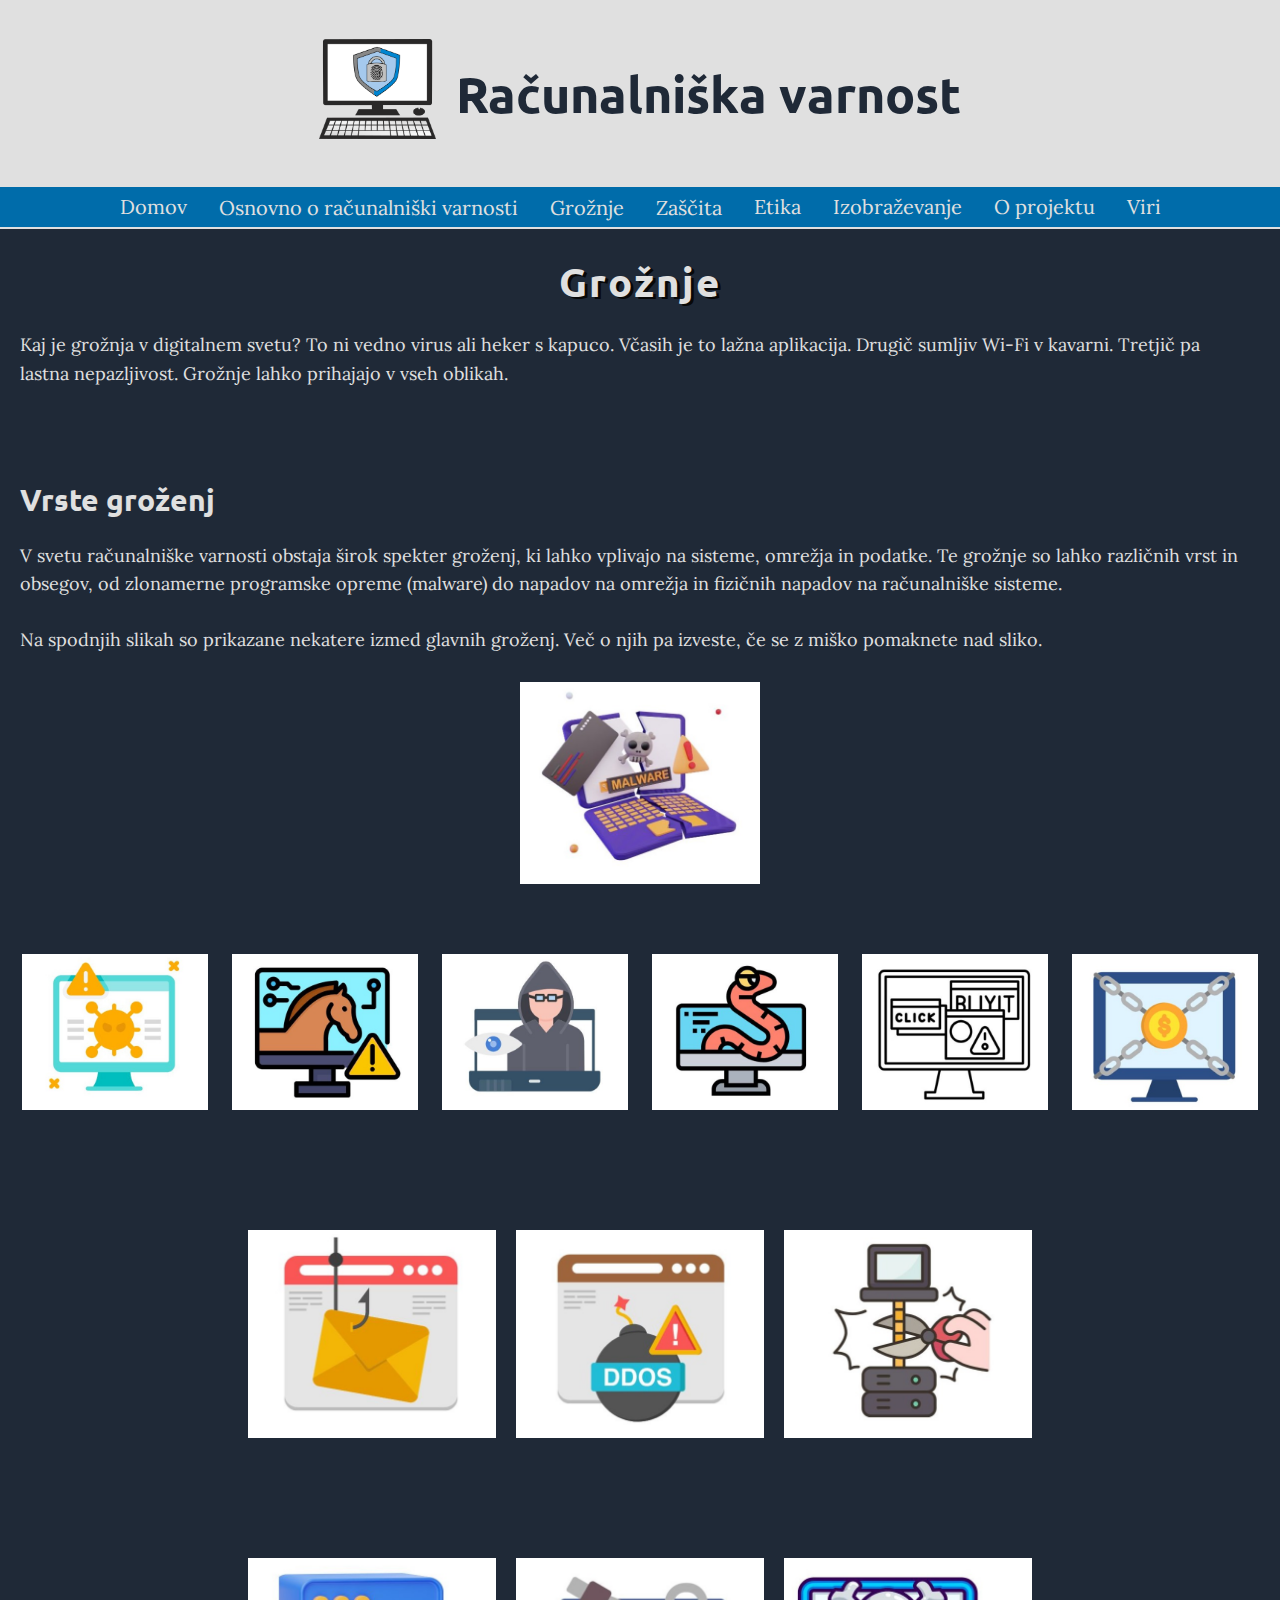
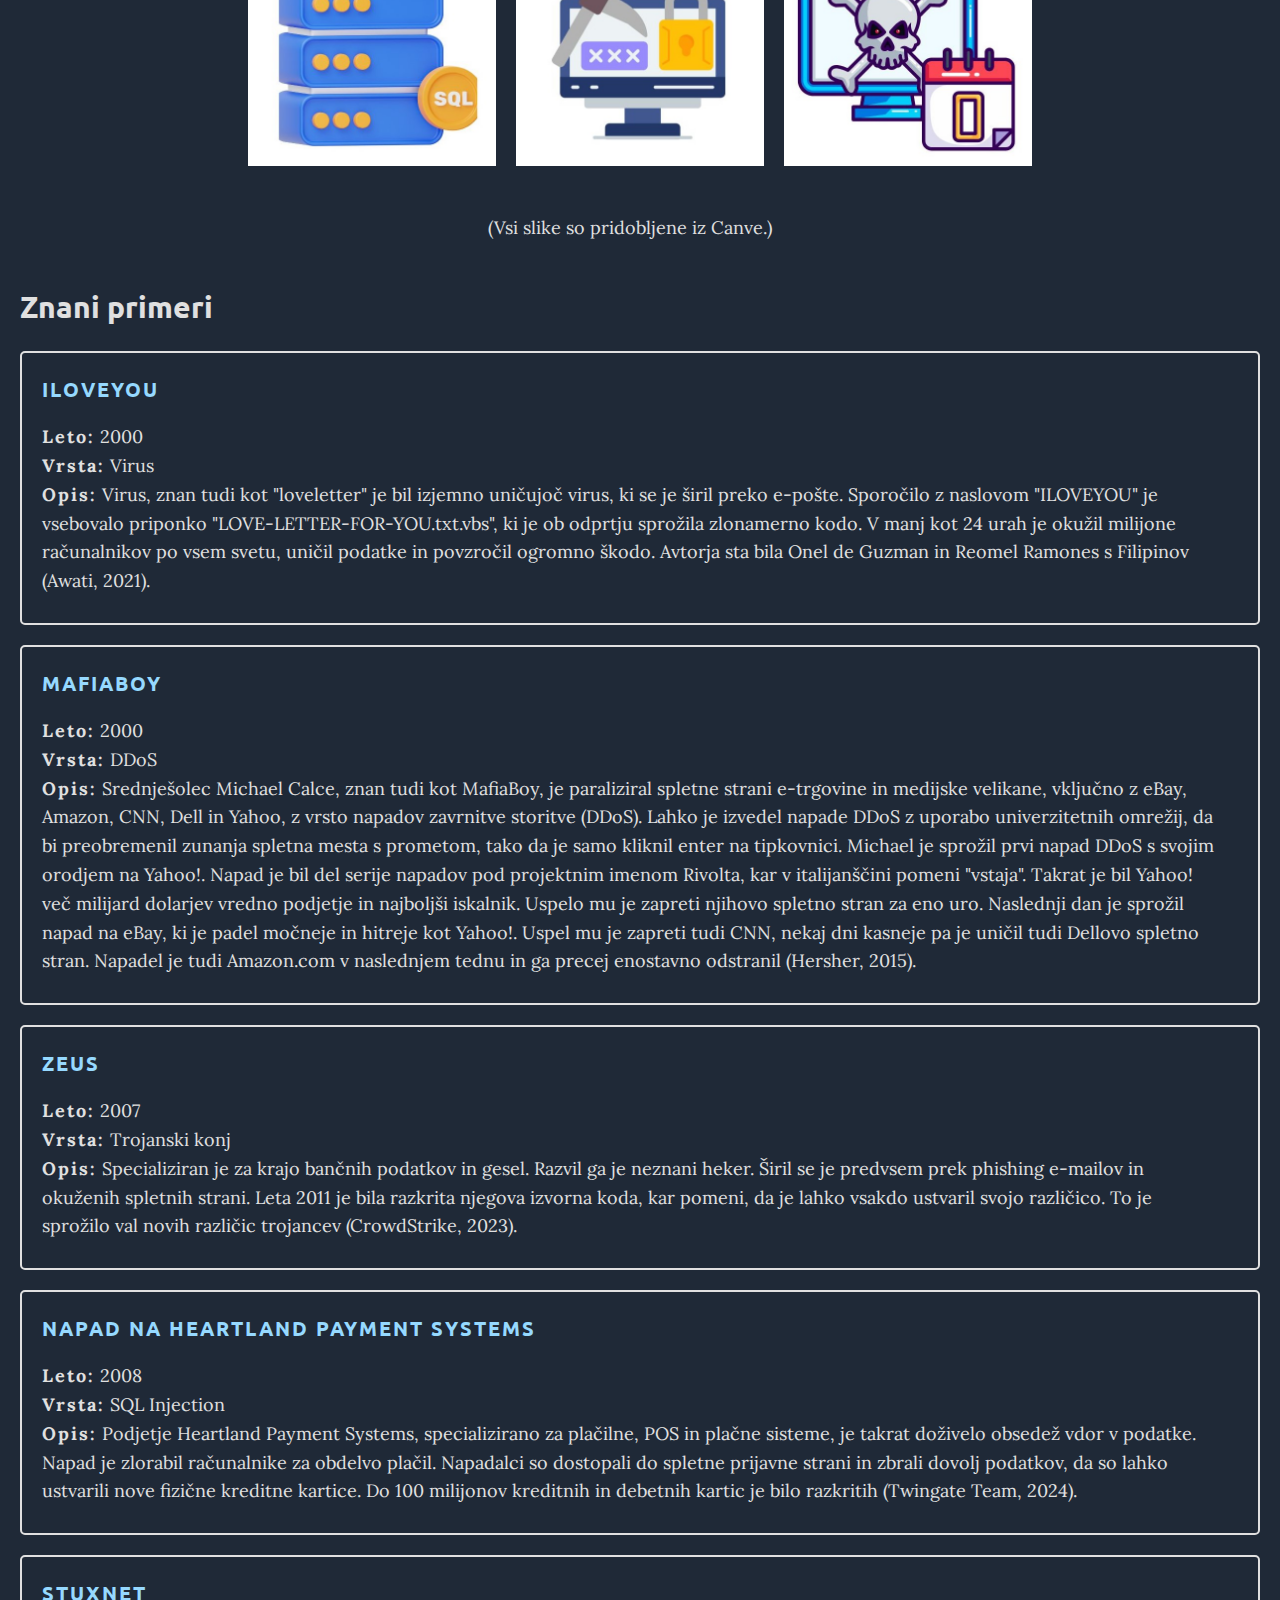
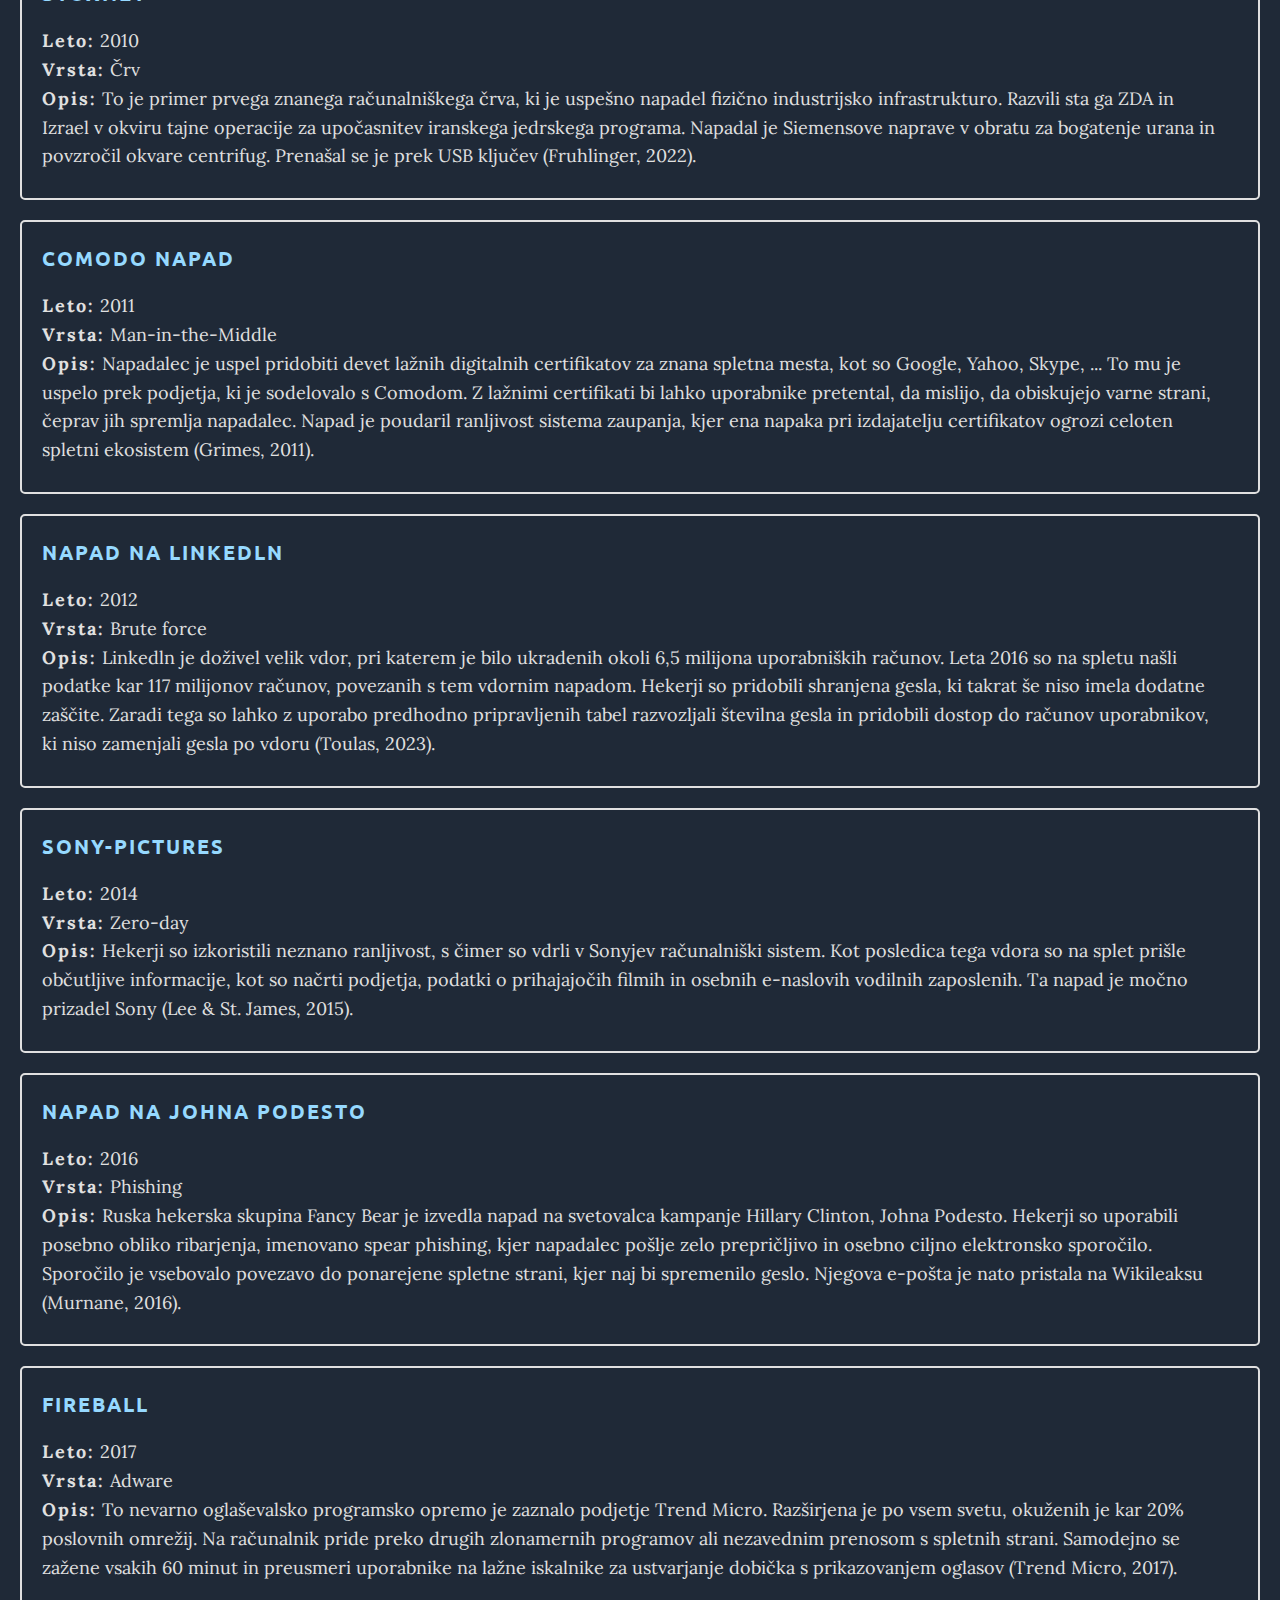
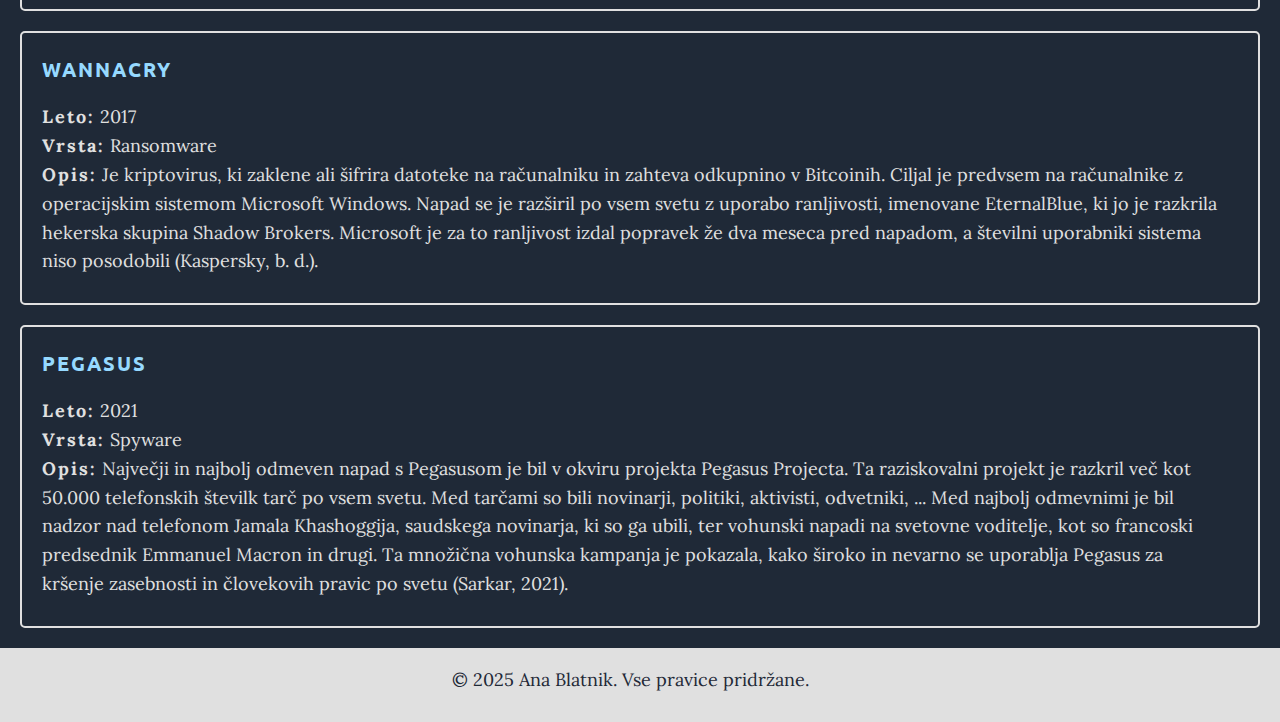
<file: groznje.html>
<!DOCTYPE html>
<html lang = "sl">
<head>
	<!--Dodaj še link do CSS-->
	<link rel="stylesheet" href="https://cdnjs.cloudflare.com/ajax/libs/font-awesome/6.5.0/css/all.min.css"> <!--Ikone-->
	<link rel="stylesheet" href="/css/stil.css"> <!--CSS-->
	<link rel="stylesheet" href="https://fonts.googleapis.com/css?family=Ubuntu|Lora"> <!--Pisava-->
	<title>Računalniška varnost</title>
</head>
<body>
   <header>
		<div class="logotip_naslov">
			<a href="index.html">
			<img src="/slike/pravi_logotip.png" alt="Logotip" height="140px">
			</a>
			<h1>Računalniška varnost</h1>
		</div>
	</header>
   <!--Dodaj še linke do podstrani---->
   <nav class = "navigacija">
		<ul>
   			<li><a href="index.html">Domov</a></li>
			<!--Podmeni za računalniško varnost-->
			<li class="dropdown">
				<button onclick="window.location.href='osnovno_o_racunalniski_varnosti.html'" class="dropbtn">Osnovno o računalniški varnosti</button> <!--Tudi klik na računalniško varnost pripelje do začetka podstrani-->
				<div class="dropdown-content">
					<a href="osnovno_o_racunalniski_varnosti.html#definicija">Kaj je računalniška varnost?</a>
					<a href="osnovno_o_racunalniski_varnosti.html#pomen">Pomen računalniške varnosti</a>
				</div>
			</li>
			<!--Podmeni za grožnje-->
			<li class="dropdown">
				<button onclick="window.location.href='groznje.html'" class="dropbtn">Grožnje</button>
				<div class="dropdown-content">
					<a href="groznje.html#vrste">Vrste groženj</a>
					<a href="groznje.html#primeri">Znani primeri</a>
				</div>
			</li>
			<!--Podmeni za zaščito-->
			<li class="dropdown">
				<button onclick="window.location.href='zascita.html'" class="dropbtn">Zaščita</button>
				<div class="dropdown-content">
					<a href="zascita.html#orodja">Orodja</a>
					<a href="zascita.html#koraki">Temeljni koraki</a>
				</div>
			</li>
			<!--Podmeni za etiko-->
			<li><a href="etika.html">Etika</a></li>
			<!--Meni za izobraževanje-->
			<li><a href="izobrazevanje.html">Izobraževanje</a></li>
			<!--Meni o projektu-->
			<li><a href="o_projektu.html">O projektu</a></li>
			<!--Meni viri-->
			<li><a href="viri.html">Viri</a></li>
		</ul>
	</nav>
	<main>
	<h2>Grožnje</h2>
		<p>Kaj je grožnja v digitalnem svetu? To ni vedno virus ali heker s kapuco. Včasih je to lažna aplikacija. Drugič sumljiv Wi-Fi v kavarni. Tretjič pa lastna nepazljivost. 
   		Grožnje lahko prihajajo v vseh oblikah.</p>
	<p id="vrste" style="padding-top: 20px;"></p>
	<h3 class="Prvi_naslov">Vrste groženj</h3>
		<p>V svetu računalniške varnosti obstaja širok spekter groženj, ki lahko vplivajo na sisteme, omrežja in podatke. Te grožnje so lahko različnih vrst in obsegov, od zlonamerne
   			programske opreme (malware) do napadov na omrežja in fizičnih napadov na računalniške sisteme.</p>
		<p>Na spodnjih slikah so prikazane nekatere izmed glavnih groženj. Več o njih pa izveste, če se z miško pomaknete nad sliko.</p>
		<!--Ko greš z miško čez kvadrat, se ti pokaže opis posamezne grožnje-->
			<div class="Slike_overlay">
			<div class="Kvadrat_s_sliko">
				<img src="/slike/G_Malware.jpg" alt="Malware" class="Slika_z_napisom">
				<div class="overlay">
					<div class="Tekst_čez_sliko"><p class="Naslov_groznje">MALWARE</p>
						Zlonamerna programska oprema je vsak program ali koda, ki je ustvarjena z namenom škodovanja računalniku, omrežju ali strežniku. Je najpogostejša vrsta kibernetskega 
						napada. Pod njo med drugim uvrščamo tudi naslednjih šest podskupin (CrowdStrike, b. d.).</div>
				</div>
			</div>
			<div class="Kvadrat_s_sliko">
				<img src="/slike/G_Virus.jpg" alt="Virus" class="Slika_z_napisom">
				<div class="overlay">
					<div class="Tekst_čez_sliko"><p class="Naslov_groznje">VIRUS</p>
						Računalniški virus želi motiti sisteme, povzročiti velike operativne težave in povzročiti izgubo in uhajanje podatkov. Zasnovan je tako, da se širi po programih in sistemih.
						Običajno se pritrdi na izvedljivo gostiteljsko datoteko, kar povzroči, da se njegove virusne kode izvedejo, ko je datoteka odprta. Koda se nato razširi iz dokumenta ali programske opreme, 
						na katero je priključena, prek omrežij, pogonov, programov za izmenjavo datotek ali okuženih e-poštnih prilog (CrowdStrike, b. d.).</div>
				</div>
			</div>
			<div class="Kvadrat_s_sliko">
				<img src="/slike/G_Trojanski_konj.jpg" alt="Trojanski konj" class="Slika_z_napisom">
				<div class="overlay">
					<div class="Tekst_čez_sliko"><p class="Naslov_groznje">TROJANSKI KONJ</p>
						Ta zlonamerna programska oprema se pretvarja, da je zakonit program (npr. del operacijskega sistema ali nenevarna datoteka, kot so brezplačni prenosi). Običajno se namesti s pomočjo tehnik 
						socialnega inženiringa, kot sta phishing ali zavajajoče spletne strani (CrowdStrike, b. d.).</div>
				</div>
			</div>
			<div class="Kvadrat_s_sliko">
				<img src="/slike/G_Spyware.jpg" alt="Spyware" class="Slika_z_napisom">
				<div class="overlay">
					<div class="Tekst_čez_sliko"><p class="Naslov_groznje">SPYWARE</p>
						Vohunska programska oprema je vrsta nezaželene zlonamerne programske opreme, ki okuži računalnik ali drugo napravo in zbira podatke o uporabnikovi spletni dejavnosti brez njegove vednosti ali soglasje (CrowdStrike, b. d.).</div>
				</div>
			</div>
			<div class="Kvadrat_s_sliko">
				<img src="/slike/G_Črv.jpg" alt="Črv" class="Slika_z_napisom">
				<div class="overlay">
					<div class="Tekst_čez_sliko"><p class="Naslov_groznje">ČRV</p>
						Samostojen program, ki se razmnožuje in širi svoje kopije na druge računalnike. Črv lahko okuži svojo tarčo prek varnostne ranljivosti v programski opremi ali pa pride do nje prek phishinga. 
						Vgrajeni črvi lahko spremnijajo in brišejo datoteke, dodajo več zlonamerne programske opreme ali pa se razmnožujejo, dokler ciljnemu sistemu ne zmanjka virov (CrowdStrike, b. d.).</div>
				</div>
			</div>
			<div class="Kvadrat_s_sliko">
				<img src="/slike/G_Adware.jpg" alt="Adware" class="Slika_z_napisom">
				<div class="overlay">
					<div class="Tekst_čez_sliko"><p class="Naslov_groznje">ADWARE</p>
						Oglaševalska programska oprema je vrsta spywarea, ki spremlja uporabnikovo spletno dejavnost, da bi ugotovila, katere oglase naj jim prikaže. Čeprav adware sama po sebi ni zlonamerna, 
						vpliva na učinkovitost delovanja uporabnikove naprave in poslabša uporabniško izkušnjo (CrowdStrike, b. d.).</div>
				</div>
			</div>
			<div class="Kvadrat_s_sliko">
				<img src="/slike/G_Ransomware.jpg" alt="Ransomware" class="Slika_z_napisom">
				<div class="overlay">
					<div class="Tekst_čez_sliko"><p class="Naslov_groznje">RANSOMWARE</p>
						V napadu z izsiljevalsko programsko opremo nasprotnik zakodira podatke žrtve in ponudi dekripcijski ključ v zameno za plačilo. Napadi se običajno sprožijo preko zlonamernih 
						povezav, dostavljenih preko lažnih e-poštnih sporočil, vendar se uporabljajo tudi nepopravljene ranljivosti in napačne nastavitve varnostnih pravil (CrowdStrike, b. d.).</div>
				</div>
			</div>
			<div class="Kvadrat_s_sliko">
				<img src="/slike/G_Phishing.jpg" alt="Phishing" class="Slika_z_napisom">
				<div class="overlay">
					<div class="Tekst_čez_sliko"><p class="Naslov_groznje">PHISHING</p>
						Tudi lažno predstavljanje, je vrsta kibernetskega napada, ki uporablja e-pošto, SMS, telefon, družabna omrežja in tehnike socialnega inženiringa, da žrtev prepriča, da razkrije občutljive 
						podatke (gesla, številke računov, ...) ali da prenese zlonamerno datoteko, ki bo namestila viruse v računalnik ali telefon. Poznamo različne oblike phishinga, od takih, ki ciljajo na posameznike 
						z zelo osebnimi sporočili, do tistih, ki z lažno podporo ali lažnimi spletnimi stranmi skušajo pridobiti zaupne podatke (Spear Phishing, Whaling, SMIShing, Vishing, ...) (CrowdStrike, b. d.).</div>
				</div>
			</div>
			<div class="Kvadrat_s_sliko">
				<img src="/slike/G_DDoS.jpg" alt="DDoS" class="Slika_z_napisom">
				<div class="overlay">
					<div class="Tekst_čez_sliko"><p class="Naslov_groznje">DoS in DDoS</p>
						DoS oz. napad z zavrnitvijo storitve je ciljno usmerjen napad, ki preplavi omrežje z lažnimi zahtevami, da bi motili poslovanje. V tem napadu uporabniki ne morejo izvajati vsakdanjih in nujnih 
						nalog, kot je dostop do e-pošte, spletnih mest, spletnih računov, ... Večina teh napadov ne povzroči izgube podatkov in se običajno reši brez plačila odkupnine.<br>
						Razlika med DoS in DDoS pa je v izvoru napada. Prvi izvira iz samo enega sistema, medtem ko DDoS izvira iz več sistemov (je tudi hitrejši in ga je težje preprečiti) (CrowdStrike, b. d.). </div>
				</div>
			</div>
			<div class="Kvadrat_s_sliko">
				<img src="/slike/G_MITM.jpg" alt="Man-in-the-Middle" class="Slika_z_napisom">
				<div class="overlay">
					<div class="Tekst_čez_sliko"><p class="Naslov_groznje">MAN-IN-THE-MIDDLE</p>
						Pri temu napadu napadalec prisluškuje pogovoru med dvema ciljnima osebama z namenom zbiranja osebnih podatkov, gesel ali bančnih podatkov in/ali prepričevanja žrtve, da izvede dejanje, kot je 
						sprememba podatkov za prijavo, dokončanje transakcije ali začetek prenosa denarja (CrowdStrike, b. d.).</div>
				</div>
			</div>
			<div class="Kvadrat_s_sliko">
				<img src="/slike/G_SQL_Injection.jpg" alt="SQL Injection" class="Slika_z_napisom">
				<div class="overlay">
					<div class="Tekst_čez_sliko"><p class="Naslov_groznje">SQL INJECTION</p>
						Izkorišča ranljivost v sistemu, da v podatkovno aplikacijo vstavi zlonamerne SQL ukaze. S tem lahko napadalec pridobi podatke iz baze. Hekerji uporabljajo to tehniko, da spremenijo, ukradejo ali 
						izbrišejo podatke iz baze (CrowdStrike, b. d.).</div>
				</div>
			</div>
			<div class="Kvadrat_s_sliko">
				<img src="/slike/G_Brute_force.jpg" alt="Brute force" class="Slika_z_napisom">
				<div class="overlay">
					<div class="Tekst_čez_sliko"><p class="Naslov_groznje">BRUTE FORCE</p>
						Napad z grobo silo uporablja metodo poskušanja različnih možnosti, da sistematično ugane prijavne podatke, gesla ali šifrirne ključe. Napadalec vpisuje različne kombinacije uporabniških imen 
						in gesel, dokler mu ne uspe najti prave (CrowdStrike, b. d.).</div>
				</div>
			</div>
			<div class="Kvadrat_s_sliko">
				<img src="/slike/G_Zero_day.jpg" alt="Zero-day" class="Slika_z_napisom">
				<div class="overlay">
					<div class="Tekst_čez_sliko"><p class="Naslov_groznje">ZERO-DAY</p>
						Gre za resne varnostne grožnje z visokimi stopnjami uspeha, saj podjetja nimajo pripravljenih obrambnih ukrepov za njihovo zaznavanje ali preprečevanje. Zgodi se, preden je ciljna stran sploh seznanjena 
						z obstojem ranljivosti. Začne se tako, da heker odkrije zero-day ranljivost, torej napako v kodi ali programksi opremi, ki je ciljna stran še ni odkrila (Fortinet, b. d.).</div>
				</div>
			</div>
			</div>
		<p style="text-align: center;">(Vsi slike so pridobljene iz Canve.)</p>
		</p>
		
	<h3 id="primeri" class="Prvi_naslov">Znani primeri</h3>

	<!--Vsak primer v svojem pravokotniku-->
	<div class="Okvir_za_znane_primere"><h4 class="Naslov_za_znane_primere">ILOVEYOU</h4>
		<p><span style="font-weight: bold; letter-spacing: 2px;">Leto:</span> 2000<br>
			<span style="font-weight: bold; letter-spacing: 2px;">Vrsta:</span> Virus<br>
			<span style="font-weight: bold; letter-spacing: 2px;">Opis:</span> Virus, znan tudi kot "loveletter" je bil izjemno uničujoč virus, ki se je širil preko e-pošte. Sporočilo z naslovom "ILOVEYOU" je vsebovalo priponko "LOVE-LETTER-FOR-YOU.txt.vbs", ki je ob odprtju sprožila 
			zlonamerno kodo. V manj kot 24 urah je okužil milijone računalnikov po vsem svetu, uničil podatke in povzročil ogromno škodo. Avtorja sta bila Onel de Guzman in Reomel Ramones s Filipinov (Awati, 2021).</p>
	</div>

	<div class="Okvir_za_znane_primere"><h4 class="Naslov_za_znane_primere">MAFIABOY</h4>
		<p><span style="font-weight: bold; letter-spacing: 2px;">Leto:</span> 2000<br>
			<span style="font-weight: bold; letter-spacing: 2px;">Vrsta:</span> DDoS<br>
			<span style="font-weight: bold; letter-spacing: 2px;">Opis:</span> Srednješolec Michael Calce, znan tudi kot MafiaBoy, je paraliziral spletne strani e-trgovine in medijske velikane, vključno z eBay, Amazon, CNN, Dell in Yahoo, 
			z vrsto napadov zavrnitve storitve (DDoS). Lahko je izvedel napade DDoS z uporabo univerzitetnih omrežij, da bi preobremenil zunanja spletna mesta s prometom, tako da je samo kliknil enter na tipkovnici. Michael je sprožil prvi napad DDoS s svojim orodjem na Yahoo!. 
			Napad je bil del serije napadov pod projektnim imenom Rivolta, kar v italijanščini pomeni "vstaja". Takrat je bil Yahoo! več milijard dolarjev vredno podjetje in najboljši iskalnik. Uspelo mu je zapreti njihovo spletno stran za eno uro. Naslednji dan je sprožil napad na 
			eBay, ki je padel močneje in hitreje kot Yahoo!. Uspel mu je zapreti tudi CNN, nekaj dni kasneje pa je uničil tudi Dellovo spletno stran. Napadel je tudi Amazon.com v naslednjem tednu in ga precej enostavno odstranil (Hersher, 2015).</p>
	</div>

	<div class="Okvir_za_znane_primere"><h4 class="Naslov_za_znane_primere">ZEUS</h4>
		<p><span style="font-weight: bold; letter-spacing: 2px;">Leto:</span> 2007<br>
			<span style="font-weight: bold; letter-spacing: 2px;">Vrsta:</span> Trojanski konj<br>
			<span style="font-weight: bold; letter-spacing: 2px;">Opis:</span> Specializiran je za krajo bančnih podatkov in gesel. Razvil ga je neznani heker. Širil se je predvsem prek phishing e-mailov in okuženih spletnih strani. Leta 2011 je bila razkrita njegova 
			izvorna koda, kar pomeni, da je lahko vsakdo ustvaril svojo različico. To je sprožilo val novih različic trojancev (CrowdStrike, 2023). </p>
	</div>

	<div class="Okvir_za_znane_primere"><h4 class="Naslov_za_znane_primere">NAPAD NA HEARTLAND PAYMENT SYSTEMS</h4>
		<p><span style="font-weight: bold; letter-spacing: 2px;">Leto:</span> 2008<br>
			<span style="font-weight: bold; letter-spacing: 2px;">Vrsta:</span> SQL Injection<br>
			<span style="font-weight: bold; letter-spacing: 2px;">Opis:</span> Podjetje Heartland Payment Systems, specializirano za plačilne, POS in plačne sisteme, je takrat doživelo obsedež vdor v podatke. Napad je zlorabil računalnike za obdelvo plačil. Napadalci 
			so dostopali do spletne prijavne strani in zbrali dovolj podatkov, da so lahko ustvarili nove fizične kreditne kartice. Do 100 milijonov kreditnih in debetnih kartic je bilo razkritih (Twingate Team, 2024).</p>
	</div>

	<div class="Okvir_za_znane_primere"><h4 class="Naslov_za_znane_primere">STUXNET</h4>
		<p><span style="font-weight: bold; letter-spacing: 2px;">Leto:</span> 2010<br>
			<span style="font-weight: bold; letter-spacing: 2px;">Vrsta:</span> Črv<br>
			<span style="font-weight: bold; letter-spacing: 2px;">Opis:</span> To je primer prvega znanega računalniškega črva, ki je uspešno napadel fizično industrijsko infrastrukturo. Razvili sta ga ZDA in Izrael v okviru tajne operacije za upočasnitev iranskega jedrskega 
			programa. Napadal je Siemensove naprave v obratu za bogatenje urana in povzročil okvare centrifug. Prenašal se je prek USB ključev (Fruhlinger, 2022).</p>
	</div>

	<div class="Okvir_za_znane_primere"><h4 class="Naslov_za_znane_primere">COMODO NAPAD</h4>
		<p><span style="font-weight: bold; letter-spacing: 2px;">Leto:</span> 2011<br>
			<span style="font-weight: bold; letter-spacing: 2px;">Vrsta:</span> Man-in-the-Middle<br>
			<span style="font-weight: bold; letter-spacing: 2px;">Opis:</span> Napadalec je uspel pridobiti devet lažnih digitalnih certifikatov za znana spletna mesta, kot so Google, Yahoo, Skype, ... To mu je uspelo prek podjetja, ki je sodelovalo s Comodom. 
			Z lažnimi certifikati bi lahko uporabnike pretental, da mislijo, da obiskujejo varne strani, čeprav jih spremlja napadalec. Napad je poudaril ranljivost sistema zaupanja, kjer ena napaka pri izdajatelju certifikatov ogrozi celoten spletni ekosistem (Grimes, 2011).</p>
	</div>

	<div class="Okvir_za_znane_primere"><h4 class="Naslov_za_znane_primere">NAPAD NA LINKEDLN</h4>
		<p><span style="font-weight: bold; letter-spacing: 2px;">Leto:</span> 2012<br>
			<span style="font-weight: bold; letter-spacing: 2px;">Vrsta:</span> Brute force<br>
			<span style="font-weight: bold; letter-spacing: 2px;">Opis:</span> Linkedln je doživel velik vdor, pri katerem je bilo ukradenih okoli 6,5 milijona uporabniških računov. Leta 2016 so na spletu našli podatke kar 117 milijonov računov, povezanih s tem vdornim napadom. 
			Hekerji so pridobili shranjena gesla, ki takrat še niso imela dodatne zaščite. Zaradi tega so lahko z uporabo predhodno pripravljenih tabel razvozljali številna gesla in pridobili dostop do računov uporabnikov, ki niso zamenjali gesla po vdoru (Toulas, 2023).
	</div>

	<div class="Okvir_za_znane_primere"><h4 class="Naslov_za_znane_primere">SONY-PICTURES</h4>
		<p><span style="font-weight: bold; letter-spacing: 2px;">Leto:</span> 2014<br>
			<span style="font-weight: bold; letter-spacing: 2px;">Vrsta:</span> Zero-day<br>
			<span style="font-weight: bold; letter-spacing: 2px;">Opis:</span> Hekerji so izkoristili neznano ranljivost, s čimer so vdrli v Sonyjev računalniški sistem. Kot posledica tega vdora so na splet prišle občutljive informacije, kot so načrti podjetja, podatki o prihajajočih 
			filmih in osebnih e-naslovih vodilnih zaposlenih. Ta napad je močno prizadel Sony (Lee & St. James, 2015).</p>
	</div>

	<div class="Okvir_za_znane_primere"><h4 class="Naslov_za_znane_primere">NAPAD NA JOHNA PODESTO</h4>
		<p><span style="font-weight: bold; letter-spacing: 2px;">Leto:</span> 2016<br>
			<span style="font-weight: bold; letter-spacing: 2px;">Vrsta:</span> Phishing<br>
			<span style="font-weight: bold; letter-spacing: 2px;">Opis:</span> Ruska hekerska skupina Fancy Bear je izvedla napad na svetovalca kampanje Hillary Clinton, Johna Podesto. Hekerji so uporabili posebno obliko ribarjenja, imenovano spear phishing, kjer napadalec pošlje zelo 
			prepričljivo in osebno ciljno elektronsko sporočilo. Sporočilo je vsebovalo povezavo do ponarejene spletne strani, kjer naj bi spremenilo geslo. Njegova e-pošta je nato pristala na Wikileaksu (Murnane, 2016).</p>
	</div>

	<div class="Okvir_za_znane_primere"><h4 class="Naslov_za_znane_primere">FIREBALL</h4>
		<p><span style="font-weight: bold; letter-spacing: 2px;">Leto:</span> 2017<br>
			<span style="font-weight: bold; letter-spacing: 2px;">Vrsta:</span> Adware<br>
			<span style="font-weight: bold; letter-spacing: 2px;">Opis:</span> To nevarno oglaševalsko programsko opremo je zaznalo podjetje Trend Micro. Razširjena je po vsem svetu, okuženih je kar 20% poslovnih omrežij. Na računalnik pride preko drugih zlonamernih programov ali 
			nezavednim prenosom s spletnih strani. Samodejno se zažene vsakih 60 minut in preusmeri uporabnike na lažne iskalnike za ustvarjanje dobička s prikazovanjem oglasov (Trend Micro, 2017).</p>
	</div>

	<div class="Okvir_za_znane_primere"><h4 class="Naslov_za_znane_primere">WANNACRY</h4>
		<p><span style="font-weight: bold; letter-spacing: 2px;">Leto:</span> 2017<br>
			<span style="font-weight: bold; letter-spacing: 2px;">Vrsta:</span> Ransomware<br>
			<span style="font-weight: bold; letter-spacing: 2px;">Opis:</span> Je kriptovirus, ki zaklene ali šifrira datoteke na računalniku in zahteva odkupnino v Bitcoinih. Ciljal je predvsem na računalnike z operacijskim sistemom Microsoft Windows. Napad se je razširil po vsem svetu 
			z uporabo ranljivosti, imenovane EternalBlue, ki jo je razkrila hekerska skupina Shadow Brokers. Microsoft je za to ranljivost izdal popravek že dva meseca pred napadom, a številni uporabniki sistema niso posodobili (Kaspersky, b. d.).</p>
	</div>

	<div class="Okvir_za_znane_primere"><h4 class="Naslov_za_znane_primere">PEGASUS</h4>
		<p><span style="font-weight: bold; letter-spacing: 2px;">Leto:</span> 2021<br>
			<span style="font-weight: bold; letter-spacing: 2px;">Vrsta:</span> Spyware<br>
			<span style="font-weight: bold; letter-spacing: 2px;">Opis:</span> Največji in najbolj odmeven napad s Pegasusom je bil v okviru projekta Pegasus Projecta. Ta raziskovalni projekt je razkril več kot 50.000 telefonskih številk tarč po vsem svetu. Med tarčami so bili novinarji, 
			politiki, aktivisti, odvetniki, ... Med najbolj odmevnimi je bil nadzor nad telefonom Jamala Khashoggija, saudskega novinarja, ki so ga ubili, ter vohunski napadi na svetovne voditelje, kot so francoski predsednik Emmanuel Macron in drugi. Ta množična vohunska kampanja je 
			pokazala, kako široko in nevarno se uporablja Pegasus za kršenje zasebnosti in človekovih pravic po svetu (Sarkar, 2021).</p>
	</div>	
	</main>
		
</body>
<footer>
	<!--Dodaj nogo-->
	<p> © 2025 Ana Blatnik. Vse pravice pridržane.</p>
</footer>
</html>
</file>
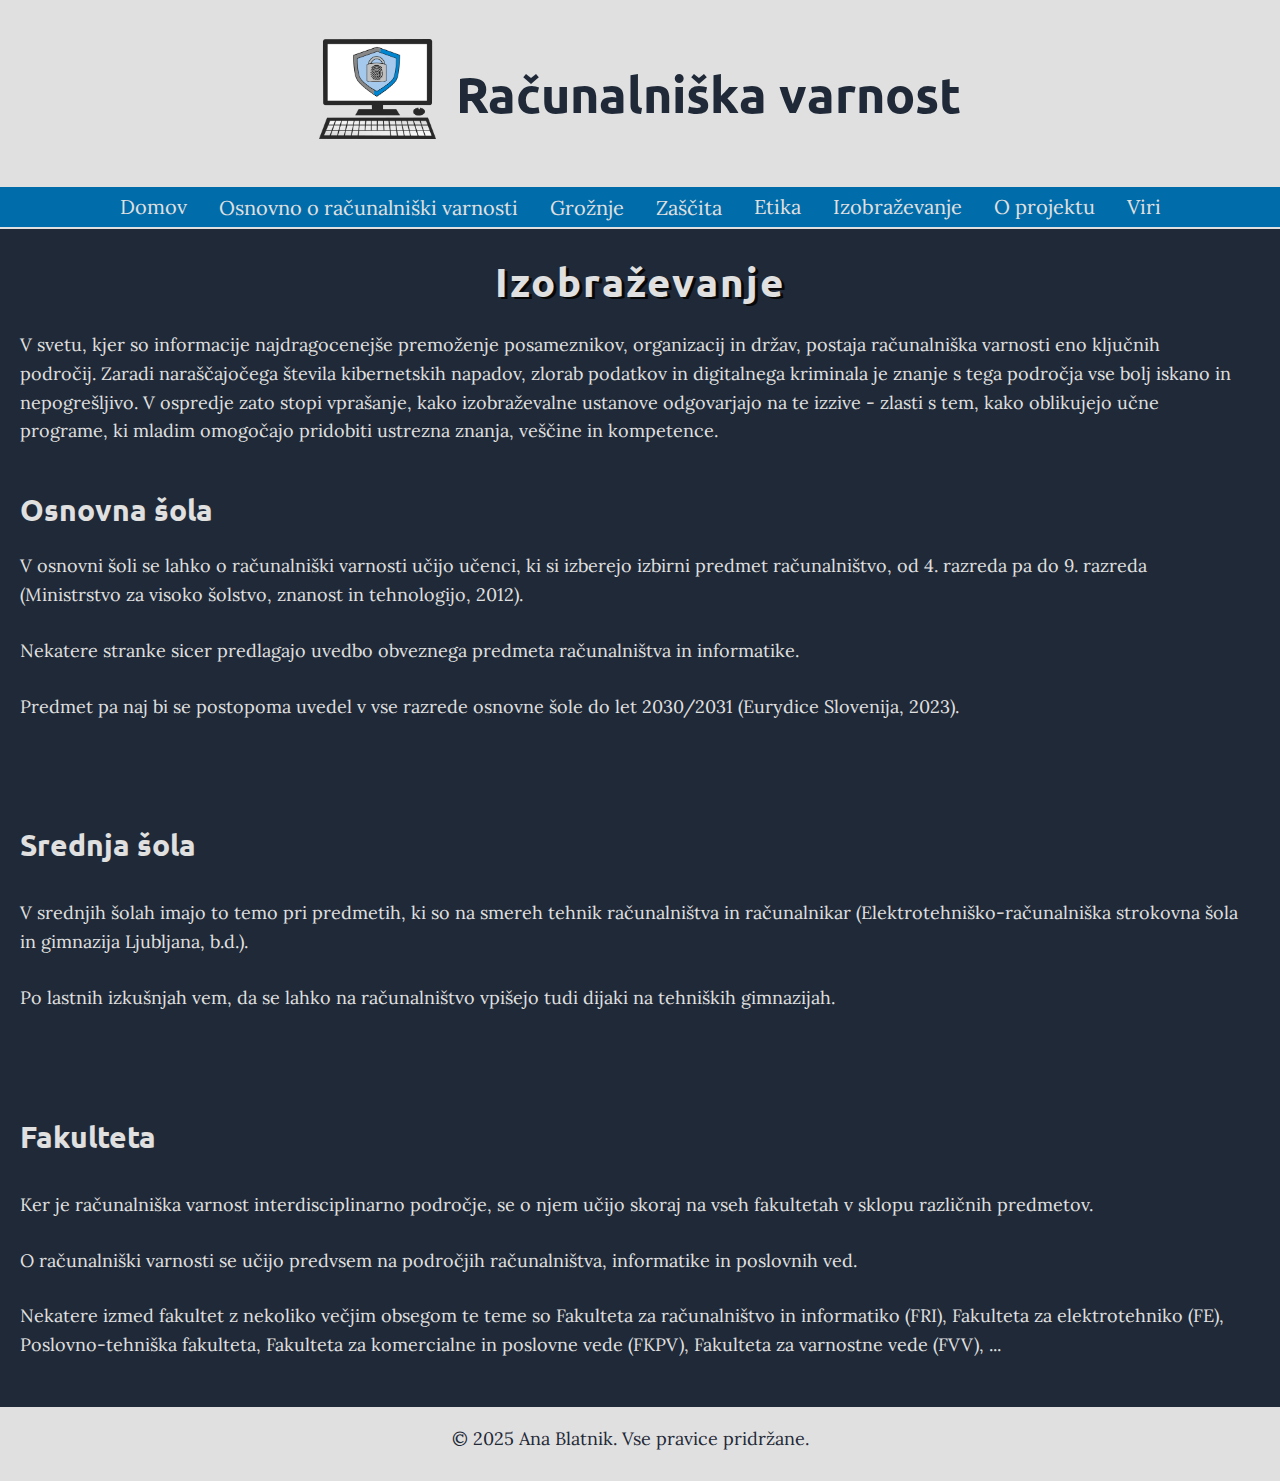
<file: izobrazevanje.html>
<!DOCTYPE html>
<html lang = "sl">
<head>
	<!--Dodaj še link do CSS-->
	<link rel="stylesheet" href="https://cdnjs.cloudflare.com/ajax/libs/font-awesome/6.5.0/css/all.min.css"> <!--Ikone-->
	<link rel="stylesheet" href="/css/stil.css"> <!--CSS-->
	<link rel="stylesheet" href="https://fonts.googleapis.com/css?family=Ubuntu|Lora"> <!--Pisava-->
	<title>Računalniška varnost</title>
</head>
<body>
   <header>
		<div class="logotip_naslov">
			<a href="index.html">
			<img src="/slike/pravi_logotip.png" alt="Logotip" height="140px">
			</a>
			<h1>Računalniška varnost</h1>
		</div>
	</header>
   <!--Dodaj še linke do podstrani---->
   <nav class = "navigacija">
		<ul>
   			<li><a href="index.html">Domov</a></li>
			<!--Podmeni za računalniško varnost-->
			<li class="dropdown">
				<button onclick="window.location.href='osnovno_o_racunalniski_varnosti.html'" class="dropbtn">Osnovno o računalniški varnosti</button> <!--Tudi klik na računalniško varnost pripelje do začetka podstrani-->
				<div class="dropdown-content">
					<a href="osnovno_o_racunalniski_varnosti.html#definicija">Kaj je računalniška varnost?</a>
					<a href="osnovno_o_racunalniski_varnosti.html#pomen">Pomen računalniške varnosti</a>
				</div>
			</li>
			<!--Podmeni za grožnje-->
			<li class="dropdown">
				<button onclick="window.location.href='groznje.html'" class="dropbtn">Grožnje</button>
				<div class="dropdown-content">
					<a href="groznje.html#vrste">Vrste groženj</a>
					<a href="groznje.html#primeri">Znani primeri</a>
				</div>
			</li>
			<!--Podmeni za zaščito-->
			<li class="dropdown">
				<button onclick="window.location.href='zascita.html'" class="dropbtn">Zaščita</button>
				<div class="dropdown-content">
					<a href="zascita.html#orodja">Orodja</a>
					<a href="zascita.html#koraki">Temeljni koraki</a>
				</div>
			</li>
			<!--Podmeni za etiko-->
			<li><a href="etika.html">Etika</a></li>
			<!--Meni za izobraževanje-->
			<li><a href="izobrazevanje.html">Izobraževanje</a></li>
			<!--Meni o projektu-->
			<li><a href="o_projektu.html">O projektu</a></li>
			<!--Meni viri-->
			<li><a href="viri.html">Viri</a></li>
		</ul>
	</nav>
<main>
<h2>Izobraževanje</h2>
<p>V svetu, kjer so informacije najdragocenejše premoženje posameznikov, organizacij in držav, postaja računalniška varnosti eno ključnih področij. Zaradi naraščajočega števila kibernetskih napadov, zlorab podatkov 
	in digitalnega kriminala je znanje s tega področja vse bolj iskano in nepogrešljivo. V ospredje zato stopi vprašanje, kako izobraževalne ustanove odgovarjajo na te izzive - zlasti s tem, kako oblikujejo učne programe, 
	ki mladim omogočajo pridobiti ustrezna znanja, veščine in kompetence.</p>
<h3 class="Prvi_naslov">Osnovna šola</h3>
<p>V osnovni šoli se lahko o računalniški varnosti učijo učenci, ki si izberejo izbirni predmet računalništvo, od 4. razreda pa do 9. razreda (Ministrstvo za visoko šolstvo, znanost in tehnologijo, 2012).</p>
<p>Nekatere stranke sicer predlagajo uvedbo obveznega predmeta računalništva in informatike.</p>
<p>Predmet pa naj bi se postopoma uvedel v vse razrede osnovne šole do let 2030/2031 (Eurydice Slovenija, 2023).</p>

<h3>Srednja šola</h3>
<p>V srednjih šolah imajo to temo pri predmetih, ki so na smereh tehnik računalništva in računalnikar (Elektrotehniško-računalniška strokovna šola in gimnazija Ljubljana, b.d.).</p>
<p>Po lastnih izkušnjah vem, da se lahko na računalništvo vpišejo tudi dijaki na tehniških gimnazijah.</p>

<h3>Fakulteta</h3>
<p>Ker je računalniška varnost interdisciplinarno področje, se o njem učijo skoraj na vseh fakultetah v sklopu različnih predmetov.</p>
<p>O računalniški varnosti se učijo predvsem na področjih računalništva, informatike in poslovnih ved.</p>
<p>Nekatere izmed fakultet z nekoliko večjim obsegom te teme so Fakulteta za računalništvo in informatiko (FRI), Fakulteta za elektrotehniko (FE), 
	Poslovno-tehniška fakulteta, Fakulteta za komercialne in poslovne vede (FKPV), Fakulteta za varnostne vede (FVV), ...</p>
</main>
</body>
<footer>
	<!--Dodaj nogo-->
	<p> © 2025 Ana Blatnik. Vse pravice pridržane.</p>
</footer>
</html>
</file>
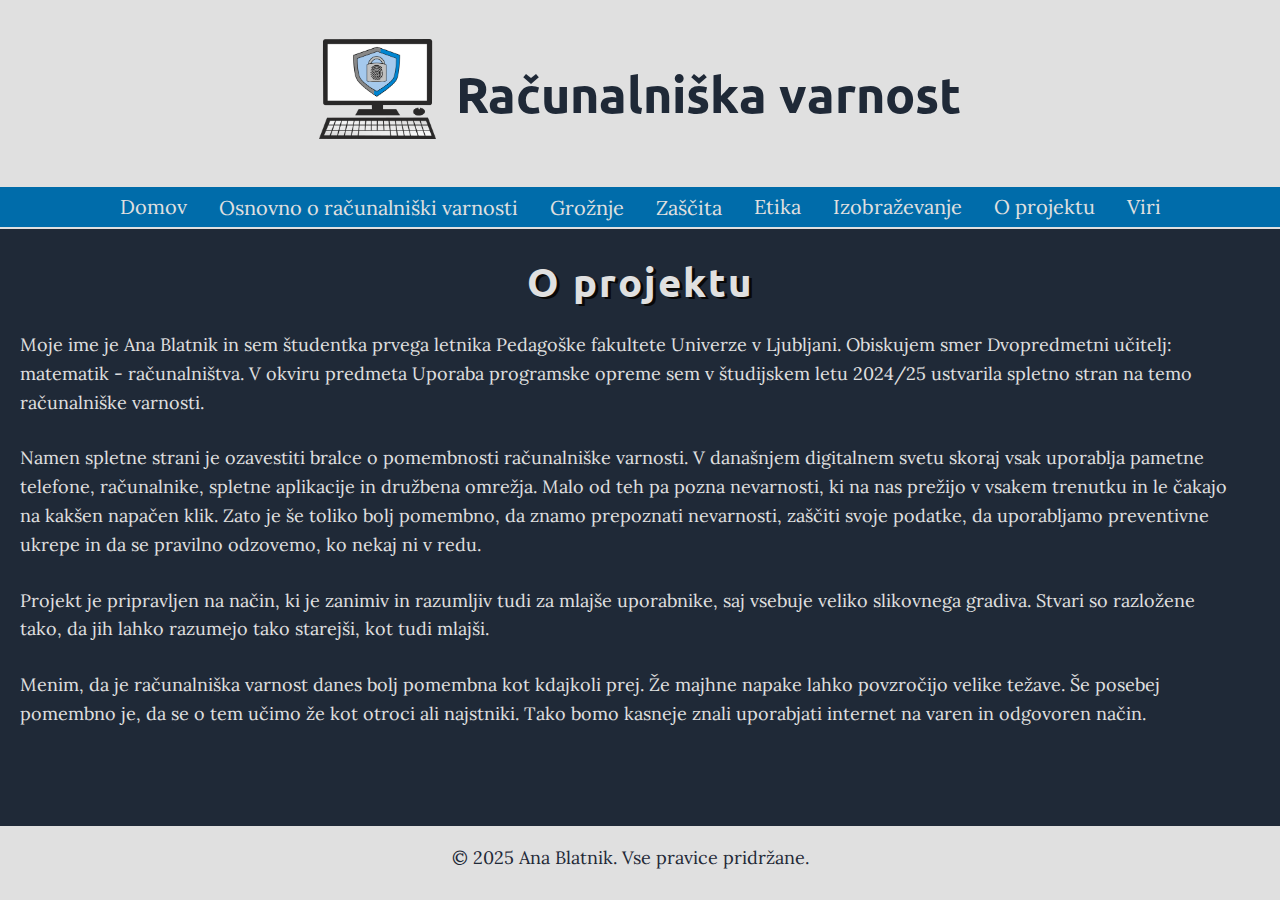
<file: o_projektu.html>
<!DOCTYPE html>
<html lang = "sl">
<head>
	<!--Dodaj še link do CSS-->
	<link rel="stylesheet" href="https://cdnjs.cloudflare.com/ajax/libs/font-awesome/6.5.0/css/all.min.css"> <!--Ikone-->
	<link rel="stylesheet" href="/css/stil.css"> <!--CSS-->
	<link rel="stylesheet" href="https://fonts.googleapis.com/css?family=Ubuntu|Lora"> <!--Pisava-->
	<title>Računalniška varnost</title>
</head>
<body>
   <header>
		<div class="logotip_naslov">
			<a href="index.html">
			<img src="/slike/pravi_logotip.png" alt="Logotip" height="140px">
			</a>
			<h1>Računalniška varnost</h1>
		</div>
	</header>
   <!--Dodaj še linke do podstrani---->
   <nav class = "navigacija">
		<ul>
   			<li><a href="index.html">Domov</a></li>
			<!--Podmeni za računalniško varnost-->
			<li class="dropdown">
				<button onclick="window.location.href='osnovno_o_racunalniski_varnosti.html'" class="dropbtn">Osnovno o računalniški varnosti</button> <!--Tudi klik na računalniško varnost pripelje do začetka podstrani-->
				<div class="dropdown-content">
					<a href="osnovno_o_racunalniski_varnosti.html#definicija">Kaj je računalniška varnost?</a>
					<a href="osnovno_o_racunalniski_varnosti.html#pomen">Pomen računalniške varnosti</a>
				</div>
			</li>
			<!--Podmeni za grožnje-->
			<li class="dropdown">
				<button onclick="window.location.href='groznje.html'" class="dropbtn">Grožnje</button>
				<div class="dropdown-content">
					<a href="groznje.html#vrste">Vrste groženj</a>
					<a href="groznje.html#primeri">Znani primeri</a>
				</div>
			</li>
			<!--Podmeni za zaščito-->
			<li class="dropdown">
				<button onclick="window.location.href='zascita.html'" class="dropbtn">Zaščita</button>
				<div class="dropdown-content">
					<a href="zascita.html#orodja">Orodja</a>
					<a href="zascita.html#koraki">Temeljni koraki</a>
				</div>
			</li>
			<!--Podmeni za etiko-->
			<li><a href="etika.html">Etika</a></li>
			<!--Meni za izobraževanje-->
			<li><a href="izobrazevanje.html">Izobraževanje</a></li>
			<!--Meni o projektu-->
			<li><a href="o_projektu.html">O projektu</a></li>
			<!--Meni viri-->
			<li><a href="viri.html">Viri</a></li>
		</ul>
	</nav>
<main>
	<h2>O projektu</h2>
	<p>Moje ime je Ana Blatnik in sem študentka prvega letnika Pedagoške fakultete Univerze v Ljubljani. Obiskujem smer Dvopredmetni učitelj: matematik - računalništva.
		V okviru predmeta Uporaba programske opreme sem v študijskem letu 2024/25 ustvarila spletno stran na temo računalniške varnosti.</p>
	<p>Namen spletne strani je ozavestiti bralce o pomembnosti računalniške varnosti. V današnjem digitalnem svetu skoraj vsak uporablja pametne telefone, 
		računalnike, spletne aplikacije in družbena omrežja. Malo od teh pa pozna nevarnosti, ki na nas prežijo v vsakem trenutku in le čakajo na kakšen napačen klik.
		Zato je še toliko bolj pomembno, da znamo prepoznati nevarnosti, zaščiti svoje podatke, da uporabljamo preventivne ukrepe in da se pravilno odzovemo, ko nekaj 
		ni v redu.</p>
	<p>Projekt je pripravljen na način, ki je zanimiv in razumljiv tudi za mlajše uporabnike, saj vsebuje veliko slikovnega gradiva. Stvari so razložene tako, da jih lahko 
		razumejo tako starejši, kot tudi mlajši.</p>
	<p>Menim, da je računalniška varnost danes bolj pomembna kot kdajkoli prej. Že majhne napake lahko povzročijo velike težave. Še posebej pomembno je, da se o tem učimo 
		že kot otroci ali najstniki. Tako bomo kasneje znali uporabjati internet na varen in odgovoren način.</p>
</main>
</body>
<footer>
	<!--Dodaj nogo-->
	<p> © 2025 Ana Blatnik. Vse pravice pridržane.</p>
</footer>
</html>
</file>
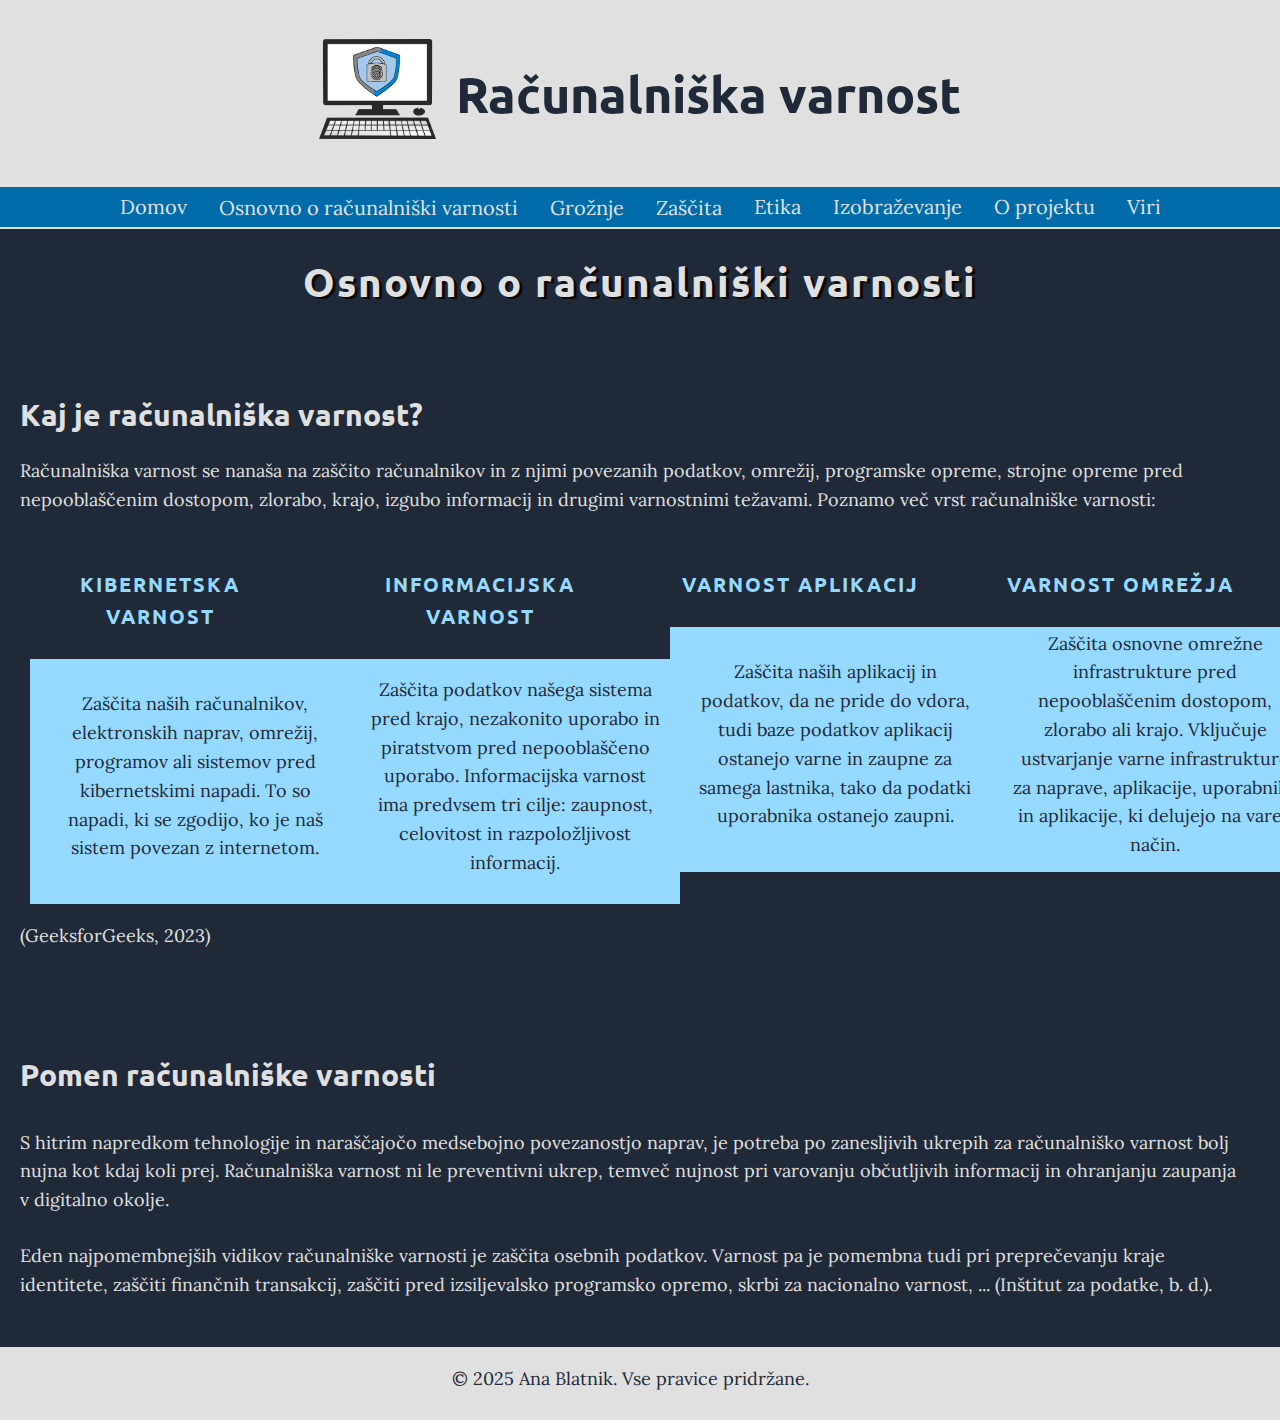
<file: osnovno_o_racunalniski_varnosti.html>
<!DOCTYPE html>
<html lang = "sl">
<head>
	<!--Dodaj še link do CSS-->
	<link rel="stylesheet" href="https://cdnjs.cloudflare.com/ajax/libs/font-awesome/6.5.0/css/all.min.css"> <!--Ikone-->
	<link rel="stylesheet" href="/css/stil.css"> <!--CSS-->
	<link rel="stylesheet" href="https://fonts.googleapis.com/css?family=Ubuntu|Lora"> <!--Pisava-->
	<title>Računalniška varnost</title>
</head>
<body>
   <header>
		<div class="logotip_naslov">
			<a href="index.html">
			<img src="/slike/pravi_logotip.png" alt="Logotip" height="140px">
			</a>
			<h1>Računalniška varnost</h1>
		</div>
	</header>
   <!--Dodaj še linke do podstrani---->
   <nav class = "navigacija">
		<ul>
   			<li><a href="index.html">Domov</a></li>
			<!--Podmeni za računalniško varnost-->
			<li class="dropdown">
				<button onclick="window.location.href='osnovno_o_racunalniski_varnosti.html'" class="dropbtn">Osnovno o računalniški varnosti</button> <!--Tudi klik na računalniško varnost pripelje do začetka podstrani-->
				<div class="dropdown-content">
					<a href="osnovno_o_racunalniski_varnosti.html#definicija">Kaj je računalniška varnost?</a>
					<a href="osnovno_o_racunalniski_varnosti.html#pomen">Pomen računalniške varnosti</a>
				</div>
			</li>
			<!--Podmeni za grožnje-->
			<li class="dropdown">
				<button onclick="window.location.href='groznje.html'" class="dropbtn">Grožnje</button>
				<div class="dropdown-content">
					<a href="groznje.html#vrste">Vrste groženj</a>
					<a href="groznje.html#primeri">Znani primeri</a>
				</div>
			</li>
			<!--Podmeni za zaščito-->
			<li class="dropdown">
				<button onclick="window.location.href='zascita.html'" class="dropbtn">Zaščita</button>
				<div class="dropdown-content">
					<a href="zascita.html#orodja">Orodja</a>
					<a href="zascita.html#koraki">Temeljni koraki</a>
				</div>
			</li>
			<!--Podmeni za etiko-->
			<li><a href="etika.html">Etika</a></li>
			<!--Meni za izobraževanje-->
			<li><a href="izobrazevanje.html">Izobraževanje</a></li>
			<!--Meni o projektu-->
			<li><a href="o_projektu.html">O projektu</a></li>
			<!--Meni viri-->
			<li><a href="viri.html">Viri</a></li>
		</ul>
	</nav>
   <main>
   <h2>Osnovno o računalniški varnosti</h2>
   <p id="definicija" style="padding-top: 20px"></p><!--Da se prikaže naslov, ko klikneš na podmeniju-->
   <h3 class="Prvi_naslov">Kaj je računalniška varnost?</h3>
   <p>Računalniška varnost se nanaša na zaščito računalnikov in z njimi povezanih podatkov, omrežij, programske opreme, strojne opreme 
      pred nepooblaščenim dostopom, zlorabo, krajo, izgubo informacij in drugimi varnostnimi težavami. Poznamo več vrst računalniške varnosti:</p>
      <div class="Več_stolpcev_osnovno_o_računalniški_varnosti"> <!--Vsaka posamezna podskupina v svojem kvadratu-->
         <div class="Posamezen_stolpec">
            <h4>KIBERNETSKA VARNOST</h4>
            <div class="Kvadrat_z_besedilom">
            <p>Zaščita naših računalnikov, elektronskih naprav, omrežij, programov ali sistemov pred kibernetskimi napadi. To so napadi, ki se zgodijo, ko je naš sistem povezan z internetom.</p>
         </div>
         </div>
         <div class="Posamezen_stolpec">
            <h4>INFORMACIJSKA VARNOST</h4>
            <div class="Kvadrat_z_besedilom">
            <p>Zaščita podatkov našega sistema pred krajo, nezakonito uporabo in piratstvom pred nepooblaščeno uporabo. Informacijska varnost ima predvsem tri cilje: zaupnost, celovitost in razpoložljivost informacij.</p>
         </div>
         </div>
         <div class="Posamezen_stolpec">
            <h4>VARNOST APLIKACIJ</h4>
            <div class="Kvadrat_z_besedilom">
            <p>Zaščita naših aplikacij in podatkov, da ne pride do vdora, tudi baze podatkov aplikacij ostanejo varne in zaupne za samega lastnika, tako da podatki uporabnika ostanejo zaupni.</p>
         </div>
         </div>
         <div class="Posamezen_stolpec">
            <h4>VARNOST OMREŽJA</h4>
            <div class="Kvadrat_z_besedilom">
            <p>Zaščita osnovne omrežne infrastrukture pred nepooblaščenim dostopom, zlorabo ali krajo. Vključuje ustvarjanje varne infrastrukture za naprave, aplikacije, uporabnike in aplikacije, ki delujejo na varen način.</p>
         </div>
         </div>
      </div>
	  <p>(GeeksforGeeks, 2023)</p>
	  <p id="pomen"></p>
      <h3>Pomen računalniške varnosti</h3>
      <p>S hitrim napredkom tehnologije in naraščajočo medsebojno povezanostjo naprav, je potreba po zanesljivih ukrepih za računalniško varnost bolj nujna kot kdaj koli prej. Računalniška varnost ni le preventivni ukrep, temveč 
         nujnost pri varovanju občutljivih informacij in ohranjanju zaupanja v digitalno okolje.</p>
      <p>Eden najpomembnejših vidikov računalniške varnosti je zaščita osebnih podatkov. Varnost pa je pomembna tudi pri preprečevanju kraje identitete, zaščiti finančnih transakcij, zaščiti pred izsiljevalsko programsko opremo, skrbi za nacionalno varnost, ... (Inštitut za podatke, b. d.).</p>
   
</main>
</body>
<footer>
	<!--Dodaj nogo-->
	<p> © 2025 Ana Blatnik. Vse pravice pridržane.</p>
</footer>
</html>
</file>
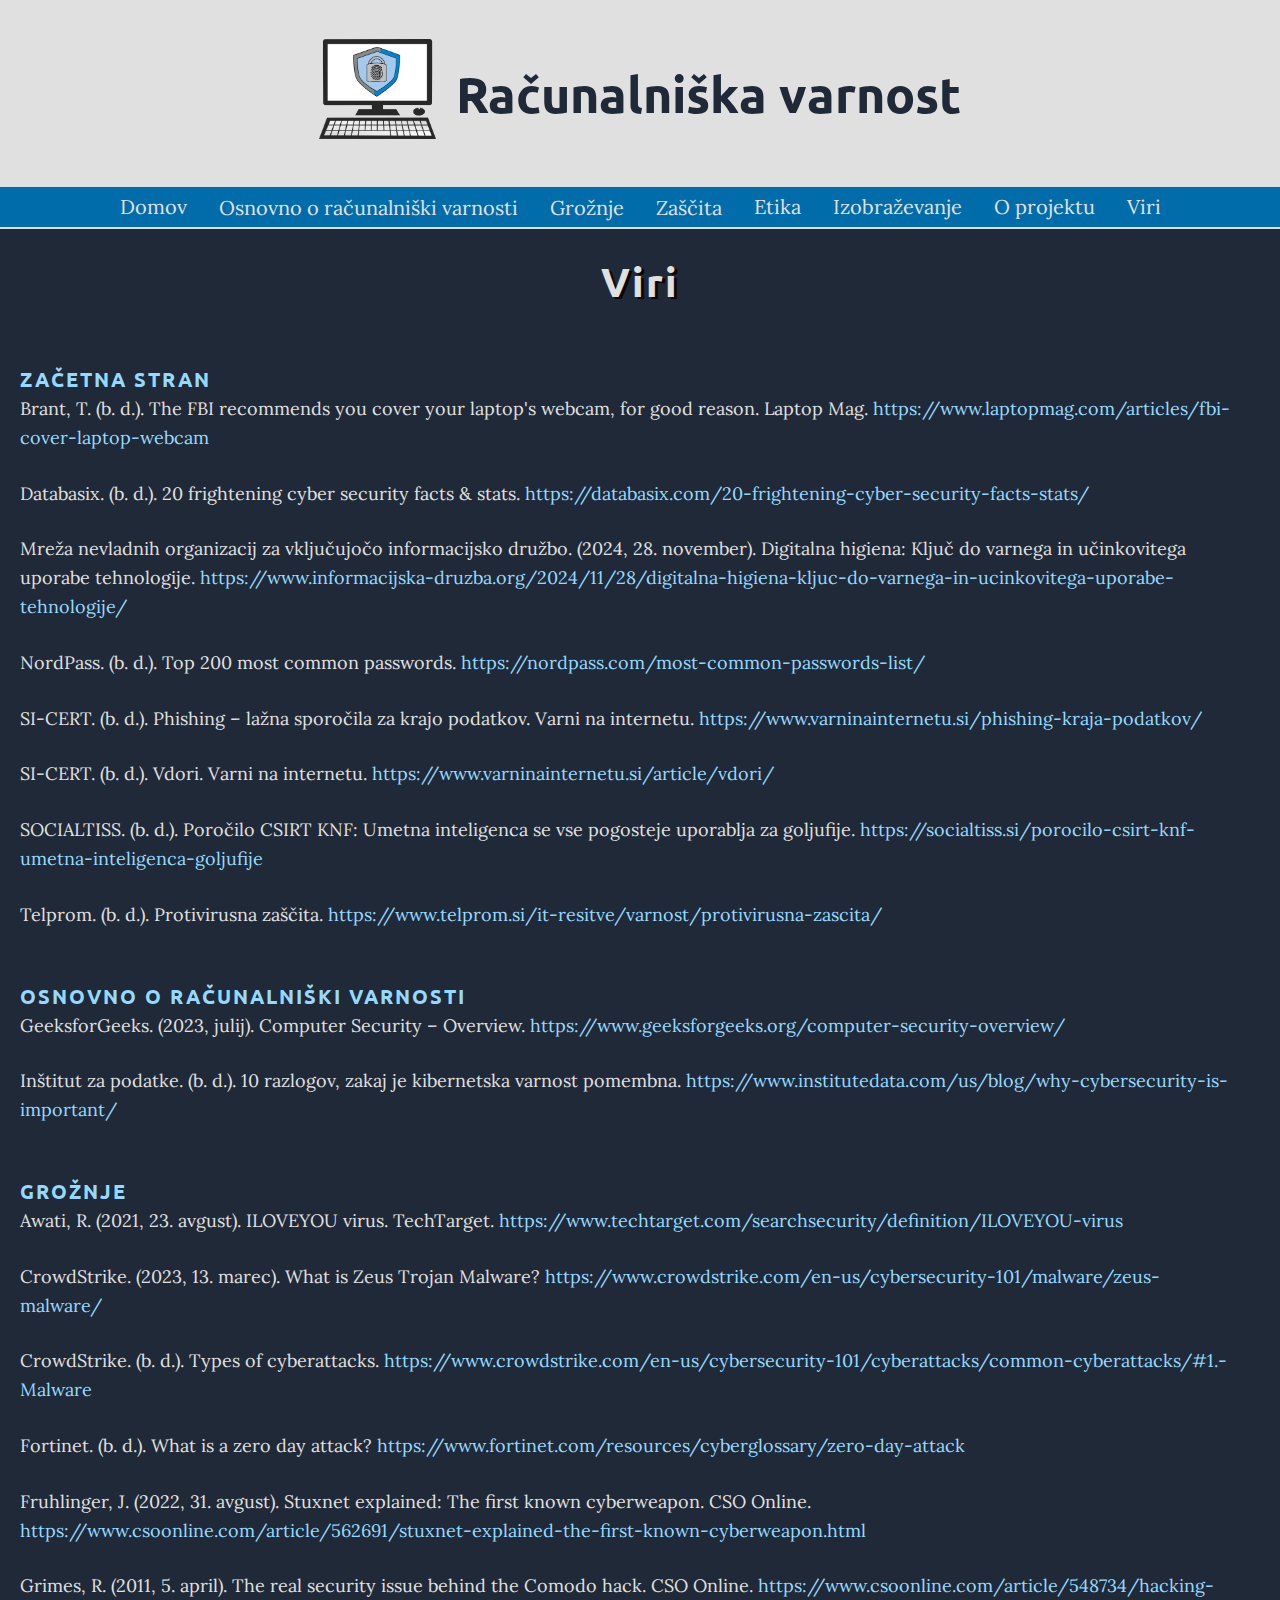
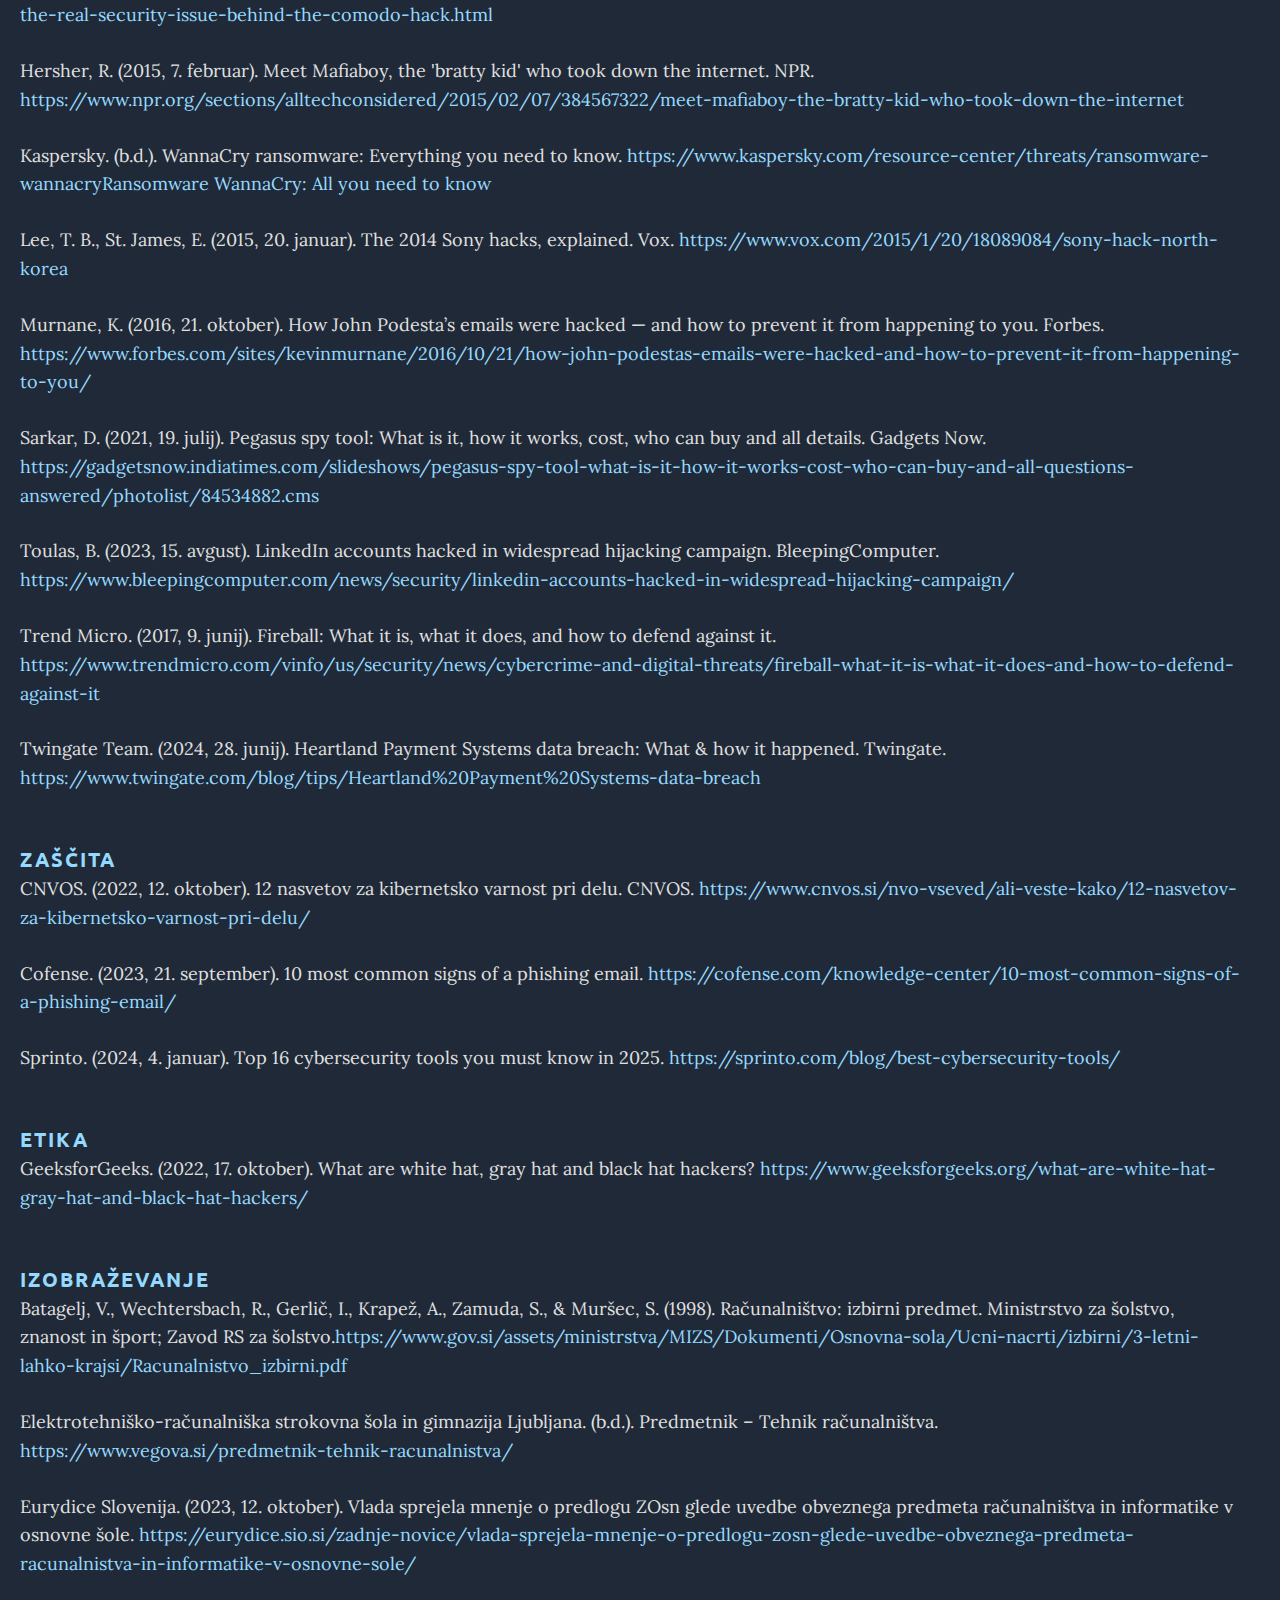
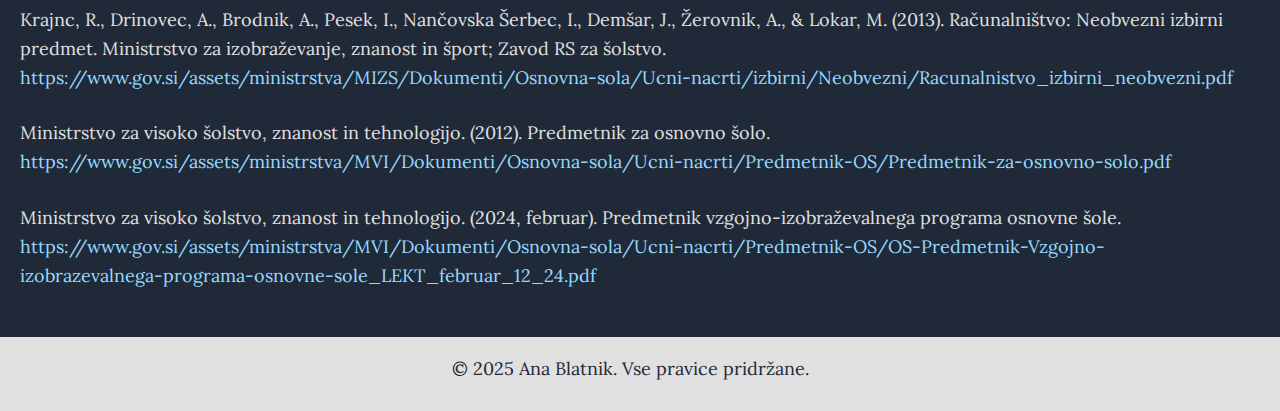
<file: viri.html>
<!DOCTYPE html>
<html lang = "sl">
<head>
	<!--Dodaj še link do CSS-->
	<link rel="stylesheet" href="https://cdnjs.cloudflare.com/ajax/libs/font-awesome/6.5.0/css/all.min.css"> <!--Ikone-->
	<link rel="stylesheet" href="/css/stil.css"> <!--CSS-->
	<link rel="stylesheet" href="https://fonts.googleapis.com/css?family=Ubuntu|Lora"> <!--Pisava-->
	<title>Računalniška varnost</title>
</head>
<body>
   <header>
		<div class="logotip_naslov">
			<a href="index.html">
			<img src="/slike/pravi_logotip.png" alt="Logotip" height="140px">
			</a>
			<h1>Računalniška varnost</h1>
		</div>
	</header>
   <!--Dodaj še linke do podstrani---->
   <nav class = "navigacija">
		<ul>
   			<li><a href="index.html">Domov</a></li>
			<!--Podmeni za računalniško varnost-->
			<li class="dropdown">
				<button onclick="window.location.href='osnovno_o_racunalniski_varnosti.html'" class="dropbtn">Osnovno o računalniški varnosti</button> <!--Tudi klik na računalniško varnost pripelje do začetka podstrani-->
				<div class="dropdown-content">
					<a href="osnovno_o_racunalniski_varnosti.html#definicija">Kaj je računalniška varnost?</a>
					<a href="osnovno_o_racunalniski_varnosti.html#pomen">Pomen računalniške varnosti</a>
				</div>
			</li>
			<!--Podmeni za grožnje-->
			<li class="dropdown">
				<button onclick="window.location.href='groznje.html'" class="dropbtn">Grožnje</button>
				<div class="dropdown-content">
					<a href="groznje.html#vrste">Vrste groženj</a>
					<a href="groznje.html#primeri">Znani primeri</a>
				</div>
			</li>
			<!--Podmeni za zaščito-->
			<li class="dropdown">
				<button onclick="window.location.href='zascita.html'" class="dropbtn">Zaščita</button>
				<div class="dropdown-content">
					<a href="zascita.html#orodja">Orodja</a>
					<a href="zascita.html#koraki">Temeljni koraki</a>
				</div>
			</li>
			<!--Podmeni za etiko-->
			<li><a href="etika.html">Etika</a></li>
			<!--Meni za izobraževanje-->
			<li><a href="izobrazevanje.html">Izobraževanje</a></li>
			<!--Meni o projektu-->
			<li><a href="o_projektu.html">O projektu</a></li>
			<!--Meni viri-->
			<li><a href="viri.html">Viri</a></li>
		</ul>
	</nav>

<main>
<h2>Viri</h2>

<h4 class="h4_pri_zasciti_orodja">ZAČETNA STRAN</h4>
<p>Brant, T. (b. d.). The FBI recommends you cover your laptop's webcam, for good reason. Laptop Mag. <a href="https://www.laptopmag.com/articles/fbi-cover-laptop-webcam" target="_blank" class="link_zascita">https://www.laptopmag.com/articles/fbi-cover-laptop-webcam</a></p>
<p>Databasix. (b. d.). 20 frightening cyber security facts & stats. <a href="https://databasix.com/20-frightening-cyber-security-facts-stats/ " target="_blank" class="link_zascita">https://databasix.com/20-frightening-cyber-security-facts-stats/ </a></p>
<p>Mreža nevladnih organizacij za vključujočo informacijsko družbo. (2024, 28. november). Digitalna higiena: Ključ do varnega in učinkovitega uporabe tehnologije. <a href="https://www.informacijska-druzba.org/2024/11/28/digitalna-higiena-kljuc-do-varnega-in-ucinkovitega-uporabe-tehnologije/ " target="_blank" class="link_zascita">https://www.informacijska-druzba.org/2024/11/28/digitalna-higiena-kljuc-do-varnega-in-ucinkovitega-uporabe-tehnologije/ </a></p>
<p>NordPass. (b. d.). Top 200 most common passwords. <a href="https://nordpass.com/most-common-passwords-list/ " target="_blank" class="link_zascita">https://nordpass.com/most-common-passwords-list/ </a></p>
<p>SI-CERT. (b. d.). Phishing – lažna sporočila za krajo podatkov. Varni na internetu. <a href="https://www.varninainternetu.si/phishing-kraja-podatkov/ " target="_blank" class="link_zascita">https://www.varninainternetu.si/phishing-kraja-podatkov/ </a></p>
<p>SI-CERT. (b. d.). Vdori. Varni na internetu. <a href="https://www.varninainternetu.si/article/vdori/" target="_blank" class="link_zascita">https://www.varninainternetu.si/article/vdori/</a></p>
<p>SOCIALTISS. (b. d.). Poročilo CSIRT KNF: Umetna inteligenca se vse pogosteje uporablja za goljufije. <a href="https://socialtiss.si/porocilo-csirt-knf-umetna-inteligenca-goljufije " target="_blank" class="link_zascita">https://socialtiss.si/porocilo-csirt-knf-umetna-inteligenca-goljufije </a></p>
<p>Telprom. (b. d.). Protivirusna zaščita. <a href="https://www.telprom.si/it-resitve/varnost/protivirusna-zascita/ " target="_blank" class="link_zascita">https://www.telprom.si/it-resitve/varnost/protivirusna-zascita/ </a></p>



<h4 class="h4_pri_zasciti_orodja">OSNOVNO O RAČUNALNIŠKI VARNOSTI</h4>
<p>GeeksforGeeks. (2023, julij). Computer Security – Overview. <a href="https://www.geeksforgeeks.org/computer-security-overview/" target="_blank" class="link_zascita">https://www.geeksforgeeks.org/computer-security-overview/</a></p>
<p>Inštitut za podatke. (b. d.). 10 razlogov, zakaj je kibernetska varnost pomembna. <a href="https://www.institutedata.com/us/blog/why-cybersecurity-is-important/ " target="_blank" class="link_zascita">https://www.institutedata.com/us/blog/why-cybersecurity-is-important/ </a></p>



<h4 class="h4_pri_zasciti_orodja">GROŽNJE</h4>
<p>Awati, R. (2021, 23. avgust). ILOVEYOU virus. TechTarget.  <a href="https://www.techtarget.com/searchsecurity/definition/ILOVEYOU-virus" target="_blank" class="link_zascita">https://www.techtarget.com/searchsecurity/definition/ILOVEYOU-virus</a></p>
<p>CrowdStrike. (2023, 13. marec). What is Zeus Trojan Malware? <a href="https://www.crowdstrike.com/en-us/cybersecurity-101/malware/zeus-malware/ " target="_blank" class="link_zascita">https://www.crowdstrike.com/en-us/cybersecurity-101/malware/zeus-malware/ </a></p>
<p>CrowdStrike. (b. d.). Types of cyberattacks. <a href="https://www.crowdstrike.com/en-us/cybersecurity-101/cyberattacks/common-cyberattacks/#1.-Malware " target="_blank" class="link_zascita">https://www.crowdstrike.com/en-us/cybersecurity-101/cyberattacks/common-cyberattacks/#1.-Malware </a></p>
<p>Fortinet. (b. d.). What is a zero day attack? <a href="https://www.fortinet.com/resources/cyberglossary/zero-day-attack " target="_blank" class="link_zascita">https://www.fortinet.com/resources/cyberglossary/zero-day-attack </a></p>
<p>Fruhlinger, J. (2022, 31. avgust). Stuxnet explained: The first known cyberweapon. CSO Online. <a href="https://www.csoonline.com/article/562691/stuxnet-explained-the-first-known-cyberweapon.html " target="_blank" class="link_zascita">https://www.csoonline.com/article/562691/stuxnet-explained-the-first-known-cyberweapon.html </a></p>
<p>Grimes, R. (2011, 5. april). The real security issue behind the Comodo hack. CSO Online. <a href="https://www.csoonline.com/article/548734/hacking-the-real-security-issue-behind-the-comodo-hack.html " target="_blank" class="link_zascita">https://www.csoonline.com/article/548734/hacking-the-real-security-issue-behind-the-comodo-hack.html </a></p>
<p>Hersher, R. (2015, 7. februar). Meet Mafiaboy, the 'bratty kid' who took down the internet. NPR. <a href="https://www.npr.org/sections/alltechconsidered/2015/02/07/384567322/meet-mafiaboy-the-bratty-kid-who-took-down-the-internet " target="_blank" class="link_zascita">https://www.npr.org/sections/alltechconsidered/2015/02/07/384567322/meet-mafiaboy-the-bratty-kid-who-took-down-the-internet </a></p>
<p>Kaspersky. (b.d.). WannaCry ransomware: Everything you need to know. <a href="https://www.kaspersky.com/resource-center/threats/ransomware-wannacryRansomware WannaCry: All you need to know" target="_blank" class="link_zascita">https://www.kaspersky.com/resource-center/threats/ransomware-wannacryRansomware WannaCry: All you need to know</a></p>
<p>Lee, T. B., St. James, E. (2015, 20. januar). The 2014 Sony hacks, explained. Vox. <a href="https://www.vox.com/2015/1/20/18089084/sony-hack-north-korea " target="_blank" class="link_zascita">https://www.vox.com/2015/1/20/18089084/sony-hack-north-korea </a></p>
<p>Murnane, K. (2016, 21. oktober). How John Podesta’s emails were hacked — and how to prevent it from happening to you. Forbes. <a href="https://www.forbes.com/sites/kevinmurnane/2016/10/21/how-john-podestas-emails-were-hacked-and-how-to-prevent-it-from-happening-to-you/" target="_blank" class="link_zascita">https://www.forbes.com/sites/kevinmurnane/2016/10/21/how-john-podestas-emails-were-hacked-and-how-to-prevent-it-from-happening-to-you/</a></p>
<p>Sarkar, D. (2021, 19. julij). Pegasus spy tool: What is it, how it works, cost, who can buy and all details. Gadgets Now. <a href="https://gadgetsnow.indiatimes.com/slideshows/pegasus-spy-tool-what-is-it-how-it-works-cost-who-can-buy-and-all-questions-answered/photolist/84534882.cms " target="_blank" class="link_zascita">https://gadgetsnow.indiatimes.com/slideshows/pegasus-spy-tool-what-is-it-how-it-works-cost-who-can-buy-and-all-questions-answered/photolist/84534882.cms </a></p>
<p>Toulas, B. (2023, 15. avgust). LinkedIn accounts hacked in widespread hijacking campaign. BleepingComputer. <a href="https://www.bleepingcomputer.com/news/security/linkedin-accounts-hacked-in-widespread-hijacking-campaign/ " target="_blank" class="link_zascita">https://www.bleepingcomputer.com/news/security/linkedin-accounts-hacked-in-widespread-hijacking-campaign/ </a></p>
<p>Trend Micro. (2017, 9. junij). Fireball: What it is, what it does, and how to defend against it. <a href="https://www.trendmicro.com/vinfo/us/security/news/cybercrime-and-digital-threats/fireball-what-it-is-what-it-does-and-how-to-defend-against-it " target="_blank" class="link_zascita">https://www.trendmicro.com/vinfo/us/security/news/cybercrime-and-digital-threats/fireball-what-it-is-what-it-does-and-how-to-defend-against-it </a></p>
<p>Twingate Team. (2024, 28. junij). Heartland Payment Systems data breach: What & how it happened. Twingate. <a href="https://www.twingate.com/blog/tips/Heartland%20Payment%20Systems-data-breach " target="_blank" class="link_zascita">https://www.twingate.com/blog/tips/Heartland%20Payment%20Systems-data-breach </a></p>



<h4 class="h4_pri_zasciti_orodja">ZAŠČITA</h4>
<p>CNVOS. (2022, 12. oktober). 12 nasvetov za kibernetsko varnost pri delu. CNVOS. <a href="https://www.cnvos.si/nvo-vseved/ali-veste-kako/12-nasvetov-za-kibernetsko-varnost-pri-delu/" target="_blank" class="link_zascita">https://www.cnvos.si/nvo-vseved/ali-veste-kako/12-nasvetov-za-kibernetsko-varnost-pri-delu/</a></p>
<p>Cofense. (2023, 21. september). 10 most common signs of a phishing email. <a href="https://cofense.com/knowledge-center/10-most-common-signs-of-a-phishing-email/" target="_blank" class="link_zascita">https://cofense.com/knowledge-center/10-most-common-signs-of-a-phishing-email/</a></p>
<p>Sprinto. (2024, 4. januar). Top 16 cybersecurity tools you must know in 2025. <a href="https://sprinto.com/blog/best-cybersecurity-tools/" target="_blank" class="link_zascita">https://sprinto.com/blog/best-cybersecurity-tools/</a></p>



<h4 class="h4_pri_zasciti_orodja">ETIKA</h4>
<p>GeeksforGeeks. (2022, 17. oktober). What are white hat, gray hat and black hat hackers? <a href="https://www.geeksforgeeks.org/what-are-white-hat-gray-hat-and-black-hat-hackers/ " target="_blank" class="link_zascita">https://www.geeksforgeeks.org/what-are-white-hat-gray-hat-and-black-hat-hackers/ </a></p>



<h4 class="h4_pri_zasciti_orodja">IZOBRAŽEVANJE</h4>
<p>Batagelj, V., Wechtersbach, R., Gerlič, I., Krapež, A., Zamuda, S., & Muršec, S. (1998). Računalništvo: izbirni predmet. Ministrstvo za šolstvo, znanost in šport; Zavod RS za šolstvo.<a href="https://www.gov.si/assets/ministrstva/MIZS/Dokumenti/Osnovna-sola/Ucni-nacrti/izbirni/3-letni-lahko-krajsi/Racunalnistvo_izbirni.pdf" target="_blank" class="link_zascita">https://www.gov.si/assets/ministrstva/MIZS/Dokumenti/Osnovna-sola/Ucni-nacrti/izbirni/3-letni-lahko-krajsi/Racunalnistvo_izbirni.pdf</a></p>
<p>Elektrotehniško-računalniška strokovna šola in gimnazija Ljubljana. (b.d.). Predmetnik – Tehnik računalništva. <a href="https://www.vegova.si/predmetnik-tehnik-racunalnistva/" target="_blank" class="link_zascita">https://www.vegova.si/predmetnik-tehnik-racunalnistva/</a></p>
<p>Eurydice Slovenija. (2023, 12. oktober). Vlada sprejela mnenje o predlogu ZOsn glede uvedbe obveznega predmeta računalništva in informatike v osnovne šole. <a href="https://eurydice.sio.si/zadnje-novice/vlada-sprejela-mnenje-o-predlogu-zosn-glede-uvedbe-obveznega-predmeta-racunalnistva-in-informatike-v-osnovne-sole/ " target="_blank" class="link_zascita">https://eurydice.sio.si/zadnje-novice/vlada-sprejela-mnenje-o-predlogu-zosn-glede-uvedbe-obveznega-predmeta-racunalnistva-in-informatike-v-osnovne-sole/ </a></p>
<p>Krajnc, R., Drinovec, A., Brodnik, A., Pesek, I., Nančovska Šerbec, I., Demšar, J., Žerovnik, A., & Lokar, M. (2013). Računalništvo: Neobvezni izbirni predmet. Ministrstvo za izobraževanje, znanost in šport; Zavod RS za šolstvo. <a href="https://www.gov.si/assets/ministrstva/MIZS/Dokumenti/Osnovna-sola/Ucni-nacrti/izbirni/Neobvezni/Racunalnistvo_izbirni_neobvezni.pdf " target="_blank" class="link_zascita">https://www.gov.si/assets/ministrstva/MIZS/Dokumenti/Osnovna-sola/Ucni-nacrti/izbirni/Neobvezni/Racunalnistvo_izbirni_neobvezni.pdf </a></p>
<p>Ministrstvo za visoko šolstvo, znanost in tehnologijo. (2012). Predmetnik za osnovno šolo. <a href="https://www.gov.si/assets/ministrstva/MVI/Dokumenti/Osnovna-sola/Ucni-nacrti/Predmetnik-OS/Predmetnik-za-osnovno-solo.pdf " target="_blank" class="link_zascita">https://www.gov.si/assets/ministrstva/MVI/Dokumenti/Osnovna-sola/Ucni-nacrti/Predmetnik-OS/Predmetnik-za-osnovno-solo.pdf </a></p>
<p>Ministrstvo za visoko šolstvo, znanost in tehnologijo. (2024, februar). Predmetnik vzgojno-izobraževalnega programa osnovne šole. <a href="https://www.gov.si/assets/ministrstva/MVI/Dokumenti/Osnovna-sola/Ucni-nacrti/Predmetnik-OS/OS-Predmetnik-Vzgojno-izobrazevalnega-programa-osnovne-sole_LEKT_februar_12_24.pdf" target="_blank" class="link_zascita">https://www.gov.si/assets/ministrstva/MVI/Dokumenti/Osnovna-sola/Ucni-nacrti/Predmetnik-OS/OS-Predmetnik-Vzgojno-izobrazevalnega-programa-osnovne-sole_LEKT_februar_12_24.pdf</a></p>

</main>

</body>
<footer>
	<!--Dodaj nogo-->
	<p> © 2025 Ana Blatnik. Vse pravice pridržane.</p>
</footer>
</html>
</file>
<file: css/stil.css>
html, body {
    height: 100%;
    margin: 0;
    padding: 0;
    display: flex;
    flex-direction: column;

}
/*vsebina naj bo malo odmaknjena od roba*/
main{
    padding: 20px;
    flex: 1;
}

/*del, kjer je logo in naslov in noga*/
header, footer{
    background-color: #E0E0E0;
    width: 100%;
    color: #1f2937;
    text-align: center;
}


/*vse ostalo*/
body{
    font-family: "Lora", serif;
    font-size: 18px;
    line-height: 1.6;
    background-color: #1f2937;
    color: #E0E0E0;
    
}

/*naslovi*/
h1, h2, h3, h4 {
    font-family: "Ubuntu", sans-serif;
}

h1{
    font-size: 50px;
}

h2{
    font-size: 40px;
    text-align: center;
    margin-bottom: 0px;
    margin-top: 0px;
    letter-spacing: 2px;
    text-shadow: 3px 2px 0px #080808;
}

h3{
    font-size: 30px;
    margin-top: 100px;
    margin-bottom: 30px;
}

h4{
    font-size: 20px;
    text-align: center;
    color: #96d9ff;
    letter-spacing: 2px;

}

/*manj razmika kot h3*/
.Prvi_naslov{
    font-size: 30px;
    margin-top: 40px;
    margin-bottom: 10px;
}

/*naslov pri okvirju z zanimivimi dejstvi*/
.Nekaj_zanimivega{
    border-bottom:  2px dashed #96d9ff;  
    margin-top: 0px;  
    text-align: center;
    letter-spacing: 2px;
    font-size: 30px;
    color: #96d9ff;
    text-shadow: 3px 2px 3px #080808;
}

/*odstavek*/
p{
    margin-bottom: 1.5em;
    padding-right: 20px;
}

/*pod sliko se vse poenastavi*/
.Besedilo_pod_sliko{
    clear: both;
}


/*ORODNA VRSTICA IN PODMENIJI*/
    /*celoten meni; samo pravokotnik*/
    .navigacija{
        position: sticky;
        top: 0;
        z-index: 1000;
        background-color: #006caa;
        
    }


    nav ul {
        list-style-type: none;
        margin: 0;
        padding: 0;
        background-color: #006caa; 
        border-bottom: 2px solid #E0E0E0;
        display: flex;
        justify-content: center; 
        height: 40px;
        align-items: center;
    } 
    
    nav li{
        text-align: center;
    }

    /* glavni meni; orodna vrstica*/
    nav li a{
        font-family: "Lora", serif;
        font-size: 20px;
        display: block;
        color: #E0E0E0;
        text-align: center;
        padding: 10px 16px;
        text-decoration: none;
        height: 40px;
        line-height: 20px;
        box-sizing: border-box;
    }


    /*ob miški se ozadje posamezne teme spremeni*/
    nav li a:hover, .dropdown:hover .dropbtn{
        background-color: #006096;

    }
    

/*gumb znotraj menija*/
    .dropbtn {
        font-family: "Lora", serif;
        font-size: 20px;
        background-color: #006caa;
        color: #E0E0E0;
        padding: 0 16px;
        border: none;
        cursor: pointer;
        height: 40px;
        box-sizing: border-box;

       
        
    }

    nav li.dropdown {
        position: relative;
        display: inline-block;
    }

/*podmeni*/
    .dropdown-content {
        display: none;
        position: absolute;
        left: 50%;
        white-space: nowrap;
        transform: translateX(-50%);
        background-color: #afafaf;
        min-width: 160px;
        box-shadow: 0px 8px 16px 0px #080808;
        z-index: 1;
    }

/*povezave podmenija*/
    .dropdown-content a {
        color: #1f2937;
        letter-spacing: 0.5px;
        font-size: 16px;
        font-weight: bold;
        padding: 12px 16px;
        text-decoration: none;
        display: block;
    }

    .dropdown-content a:hover {
        background-color: #9c9c9c;
    }

    .dropdown:hover .dropdown-content {
        display: block;
    }

    .dropdown:active {
        transform: translateY(4px); /* ob kliku malo poskoči*/
    }


/*animacija ob prehodu*/
    nav li a, .dropbtn{
        transition: background-color 0.3s ease-in-out;
    }


/*logotip in naslov v headerju*/
    .logotip_naslov {
        display: flex;
        align-items: center;
        justify-content: center; 
        gap: 20px;
        padding: 20px;
      }
      
    .logotip_naslov img {
        height: 100px;
      }

    
/* seznami*/
.Alineje_index {
    padding-left: 600px;
    margin-top:0 !important; /*nujno 0 margin-top, da ni razmaka*/
}

/*skoraj nič razmaka med odstavkom nad alinejami in alinejami*/
.Odstavek_pred_seznamom {
    margin-bottom: 5px;
}


/*zanimiva dejstva; okvir*/
.Okvir_zanimiva_dejstva{
    width: 1200px;
    margin: 0px auto 15px auto;        
    padding: 30px;
}


/*Slike*/
.zacetna_slika_viri{
    float: left;
    margin-right: 20px;
    border-style: groove;
    border-color:#E0E0E0;
    position: relative;

}

/*slike, ki so brez ozadja*/
.zacetna_slika_viri_brez_borderja {
    float: left;
    margin-right: 20px;
    position: relative;
}

/*slike, ki so brez ozadja na desni*/
.zacetna_slika_viri_brez_borderja_desna {
    float: right;
    margin-right: 20px;
    position: relative;
}

.zacetna_slika{
    display: block;
}


/*ko greš na sliko, se prikaže vir*/
.overlay_viri{
position: absolute; 
  bottom: 0;
  left: 0;
  width: 100%;
  display: block;
  justify-content: center;
  box-sizing: border-box;
  background: rgba(224, 224, 224, 0.9);
  color: #1f2937; 
  transition: .5s ease;
  opacity:0;
  font-size: 18px;
  padding: 5px;
  text-align: center;


}


/*vir se dejansko ob hoverju prikaže*/
.zacetna_slika_viri:hover .overlay_viri, .zacetna_slika_viri_brez_borderja:hover .overlay_viri, .zacetna_slika_viri_brez_borderja_desna:hover .overlay_viri{
    opacity: 1;
}



/*barve linkov so drugačne kot original barve*/
.zacetna_slika_viri a, .zacetna_slika_viri_brez_borderja a, .zacetna_slika_viri_brez_borderja_desna a{
        color: #1f2937;
        font-weight: bold;
        text-decoration: none;
    }
    





/*SLIKE OB ZANIMIVIH DEJSTVIH-SREDNJI PRAVOKOTNIK; vse kar je med header in footer*/
.Slika_ob_dejstvu_leva, .Slika_ob_dejstvu_desna{
    width: 150px;
    height: 150px;
    object-fit: cover;
    border-radius: 50%;
    border: 3px groove #E0E0E0;
}

.Slika_ob_dejstvu_leva{
    margin-left: 50px;
}

.Slika_ob_dejstvu_desna{
    margin-right: 50px;
}


.Slika_dejstva{
    display: flex;
    align-items: center;
    gap:20px;
    margin-bottom: 10px;
    
}

.Odstavek_zraven_slike_leva{
    margin-right: 225px;
    text-align: justify;
    flex: 1;
}

.Odstavek_zraven_slike_desna{
    margin-left: 225px;
    flex: 1;
    text-align: justify;
}

.Okvir_zanimiva_dejstva{
    background-color: #2d3c50;
    padding: 30px;
    border-radius: 15px;
    margin: 40px auto;
    width: 90%;

}

/*OSNOVNO O RAČUNALNIŠKI VARNOSTI*/
.Več_stolpcev_osnovno_o_računalniški_varnosti {
    display: flex;
    gap:40px;
    justify-content: center;
    text-align: justify;
    
}

.Posamezen_stolpec{
    flex: 1;
    min-width: 200px;
    padding-left: 10px;
    padding-right: 10px;
}

.Kvadrat_z_besedilom {
    width: 310px;
    height: 245px;
    background-color: #96d9ff;
    display: flex;
    justify-content: center;
    align-items: center;
    padding-left: 20px;
    color: #1f2937;
    text-align: center;
}

/*GROŽNJE; SLIKE OKVIRJI Z NAPISOM*/
.Slike_overlay {
    display: flex;
    flex-wrap: wrap;
    gap: 20px;
    justify-content: center;
}


.Kvadrat_s_sliko {
    position: relative;
    width: 20%;
    margin-bottom: 100px;
}

.Kvadrat_s_sliko:first-child{
    margin-left: 500px;
    margin-right: 500px;
    margin-bottom: 50px;
    
}

/*od 2. do 7. slike*/
.Kvadrat_s_sliko:nth-child(n+2):nth-child(-n+7) {
    width: 15%;
    margin-left: auto;
    margin-right: auto;
}

/*slika 8 in 11*/
.Kvadrat_s_sliko:nth-child(8), .Kvadrat_s_sliko:nth-child(11){
    margin-left: 150px;
} 


/*slika 10 in 13*/
.Kvadrat_s_sliko:nth-child(10), .Kvadrat_s_sliko:nth-child(13){
    margin-right: 150px;
}


/*od 11. slike naprej*/
.Kvadrat_s_sliko:nth-child(n+11) {
    margin-bottom: 30px ;
}

.Slika_z_napisom {
    display:block;
    width:100%;
    height:auto;
}

/*napis čez slike*/
.overlay {
    position: absolute;
    top: 0;
    left: 0;
    right: 0;
    background-color: #96d9ff;
    overflow-y: auto;
    width: 100%;
    height: 0;
    transition: .5s ease;
    display: flex;
    align-items: center;
    justify-content: center;
    text-align: center;
    box-sizing: border-box;
    
}

.Kvadrat_s_sliko:hover .overlay {
    height: 100%;
}

.Tekst_čez_sliko {
    white-space: normal;
    text-align: center;
    padding: 10px;
    color: #1f2937;
    position: static;
    top: 50%;
    left: 50%;
    transform:none;
    font-size: 16px;
    max-height: 100%;
    width: 100%;


}

.Naslov_groznje{
    text-align: center ;
    margin-top: 10px;
    margin-bottom: 15px;
    font-weight: bold;
    letter-spacing: 1.5px;
    text-shadow: 2px 1px 3px #E0E0E0;
    padding-left: 20px;
    
}

.Okvir_za_znane_primere{
    border: 2px solid;
    border-radius: 5px;
    padding-left: 20px;
    padding-right: 20px;
    margin-top: 20px;
    padding-top: 10px;
}

.Naslov_za_znane_primere{
    text-align: left;
    margin-top: 10px;
    margin-bottom: 5px;
    
    
}


/* ZAŠČITA */
.h4_pri_zasciti_orodja{
    text-align: left;
    margin-bottom: 0 !important;
    margin-top: 50px;
}

.h4_pri_zasciti_orodja + p {
    margin-top: 0;
}



a.link_zascita{
    color:#96d9ff;
    text-decoration: none;
}


/*ETIKA*/
.etika_hekerji{
    margin-top: 0px
}
</file>
